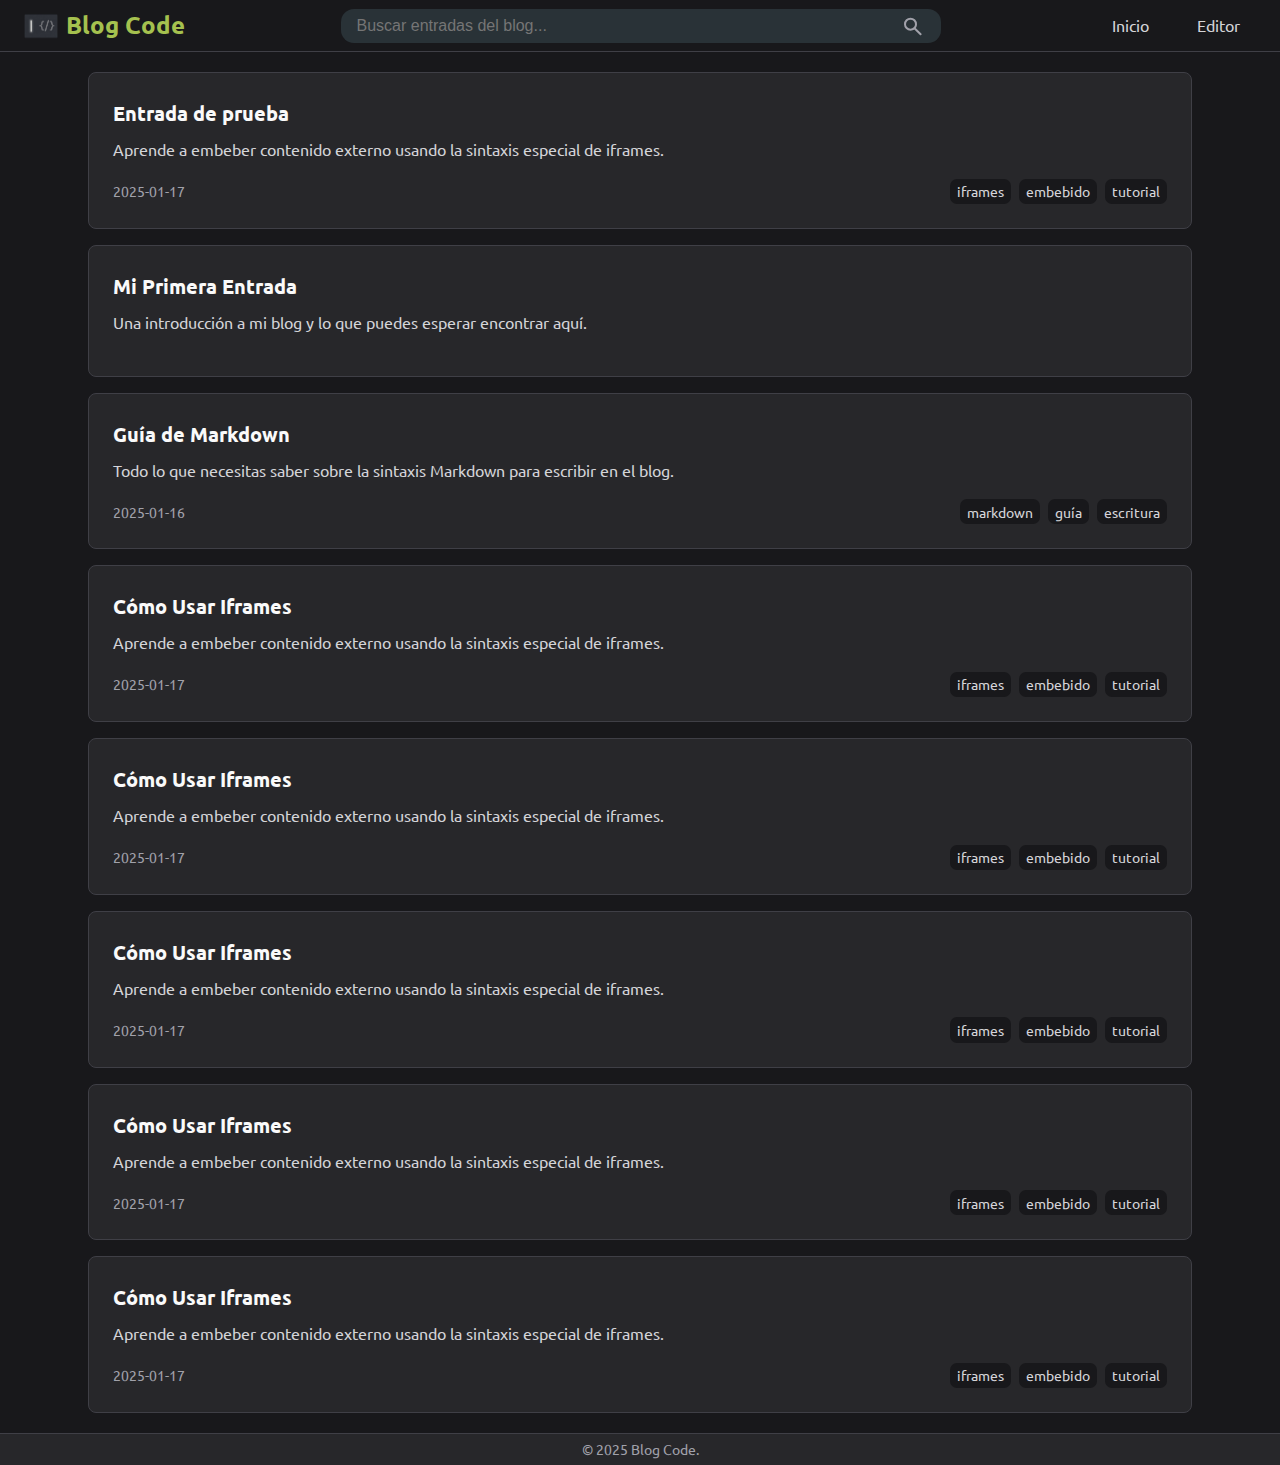
<file: index.html>
<!DOCTYPE html>
<html lang="es">
    <head>
        <meta charset="UTF-8" />
        <meta name="viewport" content="width=device-width, initial-scale=1.0" />
        <title>Blog Code</title>
        <link rel="icon" type="image/png" sizes="32x32" href="Icon.ico">
        <link rel="stylesheet" href="cdn/font/ubuntu-font.css" />
        <link rel="stylesheet" href="styles.css" />
        <link rel="stylesheet" href="cdn/prism/prism-dark-svc.css" />
        <script src="cdn/prism/prism-core.min.js"></script>
        <script src="cdn/prism/prism-autoloader.min.js"></script>
        <!-- <script src="script-all-pages.js"></script> -->
        <script type="importmap">
            {
                "imports": {
                    "preact": "./cdn/preact/preact.mjs",
                    "preact/hooks": "./cdn/preact/hooks.mjs",
                    "htm/preact": "./cdn/preact/htm-preact.mjs"
                }
            }
        </script>
        <style>
            /* Transitions between pages */
            /* ::view-transition-old(root) {
                animation: slide-out-to-right 0.5s forwards;
                z-index: 2;
            }

            ::view-transition-new(root) {
                animation: do-nothing-animation 0.5s forwards;
                z-index: 1;
            }

            @keyframes slide-out-to-right {
                from {
                    transform: translate(0);
                }
                to {
                    transform: translate(100%);
                }
            } */
        </style>
    </head>
    <body>
        <div id="app"></div>

        <script type="module">
            import { render } from "preact";
            import { useState, useEffect } from "preact/hooks";
            import { html } from "htm/preact";
            import { Header } from "./components/Header.js";

            function BlogList({ entries }) {
                return html`
                    <div class="blog-list">
                        ${entries.map(
                            (entry) => html`
                                <article
                                    key=${entry.path}
                                    class="blog-entry-card"
                                >
                                    <h3>
                                        <a
                                            href=${`./entrada.html?path=${encodeURIComponent(
                                                entry.path
                                            )}`}
                                        >
                                            ${entry.title}
                                        </a>
                                    </h3>
                                    <p class="entry-summary">
                                        ${entry.summary}
                                    </p>
                                    <div class="entry-meta">
                                        <span class="entry-date"
                                            >${entry.date}</span
                                        >
                                        ${entry.tags &&
                                        html`
                                            <div class="entry-tags">
                                                ${entry.tags.map(
                                                    (tag) => html`
                                                        <span
                                                            key=${tag}
                                                            class="tag"
                                                            >${tag}</span
                                                        >
                                                    `
                                                )}
                                            </div>
                                        `}
                                    </div>
                                </article>
                            `
                        )}
                    </div>
                `;
            }

            function App() {
                const [entries, setEntries] = useState([]);

                useEffect(() => {
                    fetch("./buscador.json")
                        .then((res) => res.json())
                        .then((data) => setEntries(data.entries || []))
                        .catch((err) =>
                            console.error("Error loading entries:", err)
                        );
                }, []);

                const handleNavigateToEntry = (entry) => {
                    window.location.href = `./entrada.html?path=${encodeURIComponent(
                        entry.path
                    )}`;
                };

                return html`
                    <div class="app">
                        <${Header} showSearch=${true} onNavigateToEntry=${handleNavigateToEntry} />

                        <main class="main-container">
                            <${BlogList} entries=${entries} />
                        </main>

                        <footer class="footer">
                            <p>© 2025 Blog Code.</p>
                        </footer>
                    </div>
                `;
            }

            render(html`<${App} />`, document.getElementById("app"));
        </script>
    </body>
</html>
</file>
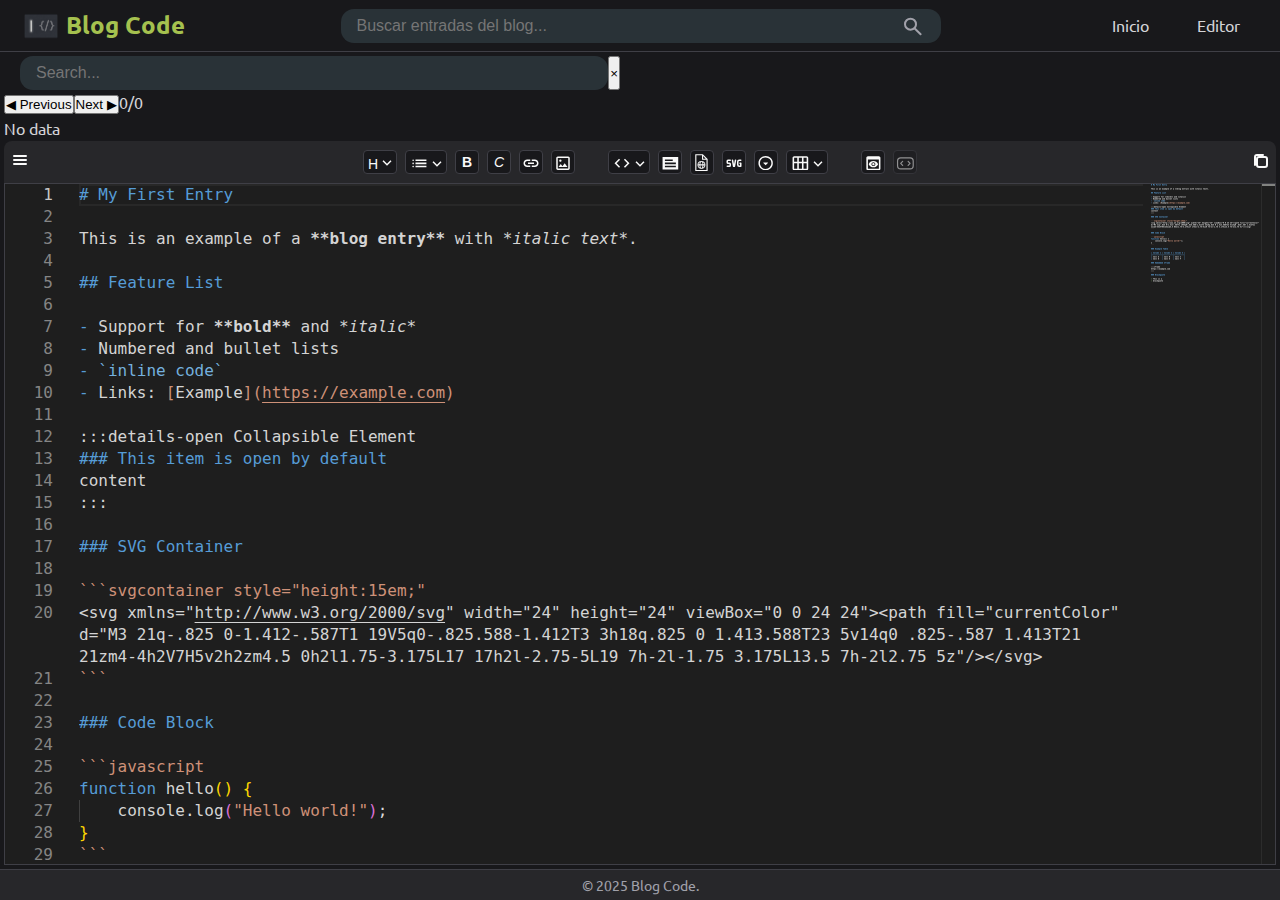
<file: editor.html>
<!DOCTYPE html>
<html lang="en">
    <head>
        <meta charset="UTF-8" />
        <meta name="viewport" content="width=device-width, initial-scale=1.0" />
        <title>Markdown Editor</title>
        <link rel="icon" type="image/png" sizes="32x32" href="public/Icon.ico">
        <link rel="stylesheet" href="cdn/font/ubuntu-font.css" />
        <link rel="stylesheet" href="styles.css" />
        <link rel="stylesheet" href="styles-editor.css" />
        <link rel="stylesheet" href="cdn/prism/prism-dark-svc.css" />
        <link rel="stylesheet" href="cdn/monaco/editor.main.min.css" />
        <script src="cdn/prism/prism-core.min.js"></script>
        <script src="cdn/prism/prism-autoloader.min.js"></script>
        <script src="cdn/marked/marked.umd.js"></script>
        <script src="cdn/SVGpanzoom/svg-pan-zoom.min.js"></script>
        <script src="cdn/monaco/vs/loader.js"></script>
        <!-- <script src="components/script-all-pages.js"></script> -->
        <script type="importmap">
            {
                "imports": {
                    "preact": "./cdn/preact/preact.mjs",
                    "preact/hooks": "./cdn/preact/hooks.mjs",
                    "htm/preact": "./cdn/preact/htm-preact.mjs"
                }
            }
        </script>
    </head>
    <body>
        <div id="app"></div>

        <script type="module">
            import { render } from "preact";
            import { useState, useEffect, useRef } from "preact/hooks";
            import { html } from "htm/preact";
            import { Header } from "./components/Header.js";
            import { Sidebar, initSidebar } from "./components/Sidebar.js";
            import {
                renderMarkdown,
                showCopySuccess,
                manageEscapeIframe,
                manageClickFloatButton,
            } from "./components/markdownProcessor.js";

            // Configure Monaco Editor
            require.config({
                paths: {
                    vs: "./cdn/monaco/vs",
                },
            });
            
            // Configure the languages we want to load
            window.MonacoEnvironment = {
                getLanguages: function() {
                    return ['markdown'];
                }
            };

            // Handler for Escape key
            document.addEventListener("keydown", function (e) {
                if (e.key === "Escape") {
                    manageEscapeIframe();
                }
            });

            document.addEventListener("click", function (e) {
                manageClickFloatButton(e);

                // For the main copy button
                if (e.target.closest(".copy-button")) {
                    const button = e.target.closest(".copy-button");
                    const originalHTML = button.innerHTML;

                    if (window.handleCopy) {
                        window
                            .handleCopy()
                            .then(() => {
                                showCopySuccess(button, originalHTML);
                            })
                            .catch((err) => {
                                console.error("Error copying:", err);
                            });
                    }
                }
            });

            // Contenido por defecto para un nuevo documento
            const DEFAULT_MARKDOWN_CONTENT = `# My First Entry

This is an example of a **blog entry** with *italic text*.

## Feature List

- Support for **bold** and *italic*
- Numbered and bullet lists
- \`inline code\`
- Links: [Example](https://example.com)

:::details-open Collapsible Element
### This item is open by default
content
:::

### SVG Container

\`\`\`svgcontainer style="height:15em;"
<svg xmlns="http://www.w3.org/2000/svg" width="24" height="24" viewBox="0 0 24 24"><path fill="currentColor" d="M3 21q-.825 0-1.412-.587T1 19V5q0-.825.588-1.412T3 3h18q.825 0 1.413.588T23 5v14q0 .825-.587 1.413T21 21zm4-4h2V7H5v2h2zm4.5 0h2l1.75-3.175L17 17h2l-2.75-5L19 7h-2l-1.75 3.175L13.5 7h-2l2.75 5z"/></svg>
\`\`\`

### Code Block

\`\`\`javascript
function hello() {
    console.log("Hello world!");
}
\`\`\`

### Example Table

| Column 1 | Column 2 | Column 3 |
|----------|----------|----------|
| Cell A   | Cell B   | Cell C   |
| Cell D   | Cell E   | Cell F   |

### Embedded Iframe

:::iframe
https://example.com
:::

### Blockquote

> This is a
> blockquote`;

            function MarkdownEditor() {
                const handleNavigateToEntry = (entry) => {
                    window.location.href = `./post.html?path=${encodeURIComponent(entry.path)}`;
                };
                
                const [isContentModified, setIsContentModified] = useState(false);
                // Intentar recuperar el contenido y configuración guardados de localStorage
                const savedContent = localStorage.getItem('editorContent');
                const savedShowPreview = localStorage.getItem('editorShowPreview');
                const savedPreviewPosition = localStorage.getItem('editorPreviewPosition');
                const [markdown, setMarkdown] = useState(savedContent || DEFAULT_MARKDOWN_CONTENT);

                const [preview, setPreview] = useState("");
                const [showPreview, setShowPreview] = useState(savedShowPreview === 'true' ? true : false);
                const [previewPosition, setPreviewPosition] = useState(savedPreviewPosition === 'bottom' ? 'bottom' : 'right'); // 'right' o 'bottom'
                const editorRef = useRef(null);
                const containerRef = useRef(null);

                useEffect(() => {
                    if (showPreview){
                        let [finalHtml, sidebarContent, finalJS] = renderMarkdown(markdown);
                        setPreview(finalHtml);
                        setTimeout(() => {
                            // Usar la función initSidebar que maneja de forma segura la inicialización/actualización
                            initSidebar(sidebarContent);
                            eval(finalJS);
                        }, 100);
                    }
                }, [showPreview, markdown]);

                useEffect(() => {
                    if (showPreview) {
                        setTimeout(() => {
                            if (window.Prism) {
                                window.Prism.highlightAll();
                            }
                        }, 100);
                    }
                }, [showPreview, preview]);

                // Efecto para controlar la alerta al cerrar o navegar fuera de la página
                useEffect(() => {
                    const handleBeforeUnload = (e) => {
                        if (isContentModified) {
                            // Intentar guardar una última vez en localStorage
                            try {
                                if (editorRef.current) {
                                    const content = editorRef.current.getValue();
                                    localStorage.setItem('editorContent', content);
                                    // Si se guarda correctamente, no mostramos alerta
                                    return;
                                }
                            } catch (error) {
                                // Si falla el guardado, mostramos la alerta
                                e.preventDefault();
                                e.returnValue = "No se pudieron guardar los cambios automáticamente. ¿Seguro que quieres salir?";
                                return e.returnValue;
                            }
                        }
                    };
                    
                    window.addEventListener('beforeunload', handleBeforeUnload);
                    
                    return () => {
                        window.removeEventListener('beforeunload', handleBeforeUnload);
                    };
                }, [isContentModified]);

                useEffect(() => {
                    if (!editorRef.current) {
                        // La configuración ya está hecha arriba

                        require(["vs/editor/editor.main"], () => {
                            editorRef.current = monaco.editor.create(
                                containerRef.current,
                                {
                                    value: markdown,
                                    language: "markdown",
                                    theme: "vs-dark",
                                    minimap: { enabled: true },
                                    fontSize: 16,
                                    lineNumbers: "on",
                                    roundedSelection: false,
                                    scrollBeyondLastLine: false,
                                    wordWrap: "on",
                                    acceptSuggestionOnEnter: "off",
                                    automaticLayout: true,
                                    smoothScrolling: true,
                                }
                            );

                            // Añadir el manejador para teclas
                            editorRef.current.addAction({
                                id: 'extend-list',
                                label: 'Extend List',
                                keybindings: [monaco.KeyCode.Enter],
                                precondition: null,
                                keybindingContext: null,
                                contextMenuGroupId: 'navigation',
                                contextMenuOrder: 1.5,
                                // Método que se ejecutará
                                run: function(ed) {
                                    const editor = editorRef.current;
                                    const selection = editor.getSelection();
                                    const position = {
                                        lineNumber: selection.startLineNumber,
                                        column: selection.startColumn
                                    };
                                    const model = editor.getModel();
                                    const lineContent = model.getLineContent(position.lineNumber);
                                    
                                    // Verificar si se presionó Shift+Enter
                                    const shiftKey = ed._standaloneKeybindingService._currentChord?.[0]?.shiftKey;
                                    
                                    // Expresión regular para detectar líneas numeradas (ej: "1. ", "12. ")
                                    const numberedListRegex = /^(\d+)\.(\s+)(.*)$/;
                                    // Expresión regular para detectar listas con viñetas (ej: "- ")
                                    const bulletListRegex = /^(-|\*)(\s+)(.*)$/;
                                    
                                    const numberedMatch = lineContent.match(numberedListRegex);
                                    const bulletMatch = lineContent.match(bulletListRegex);
                                    
                                    // Si se está presionando Shift, simplemente insertar un salto de línea sin continuar la lista
                                    if (shiftKey) {
                                        editor.trigger('keyboard', 'type', { text: '\n' });
                                        return true;
                                    }
                                    
                                    if (numberedMatch) {
                                        // Si la línea actual está vacía después del número (ej: "1. "), terminar la lista
                                        if (numberedMatch[3].trim() === '') {
                                            // Eliminar la línea actual y añadir una línea en blanco
                                            const range = {
                                                startLineNumber: position.lineNumber,
                                                startColumn: 1,
                                                endLineNumber: position.lineNumber,
                                                endColumn: lineContent.length + 1
                                            };
                                            editor.executeEdits('', [{
                                                range: range,
                                                text: ''
                                            }]);
                                            return true; // Prevenir el comportamiento por defecto
                                        }
                                        
                                        const currentNumber = parseInt(numberedMatch[1], 10);
                                        const nextNumber = currentNumber + 1;
                                        const spacing = numberedMatch[2]; // Conservar el mismo espaciado
                                        
                                        // Insertar una nueva línea con el siguiente número
                                        const text = '\n' + nextNumber + '.' + spacing;
                                        editor.executeEdits('', [{
                                            range: {
                                                startLineNumber: position.lineNumber,
                                                startColumn: model.getLineMaxColumn(position.lineNumber),
                                                endLineNumber: position.lineNumber,
                                                endColumn: model.getLineMaxColumn(position.lineNumber)
                                            },
                                            text: text
                                        }]);
                                        
                                        // Mover el cursor a la nueva línea después del número
                                        editor.setPosition({
                                            lineNumber: position.lineNumber + 1,
                                            column: (nextNumber + '.').length + spacing.length + 1
                                        });
                                        
                                        return true; // Completado
                                    }
                                    
                                    if (bulletMatch) {
                                        // Si la línea actual está vacía después de la viñeta (ej: "- "), terminar la lista
                                        if (bulletMatch[3].trim() === '') {
                                            // Eliminar la línea actual y añadir una línea en blanco
                                            const range = {
                                                startLineNumber: position.lineNumber,
                                                startColumn: 1,
                                                endLineNumber: position.lineNumber,
                                                endColumn: lineContent.length + 1
                                            };
                                            editor.executeEdits('', [{
                                                range: range,
                                                text: ''
                                            }]);
                                            return true; // Prevenir el comportamiento por defecto
                                        }
                                        
                                        const bulletChar = bulletMatch[1]; // "-" o "*"
                                        const spacing = bulletMatch[2];    // Conservar el mismo espaciado
                                        
                                        // Insertar una nueva línea con la misma viñeta
                                        const text = '\n' + bulletChar + spacing;
                                        editor.executeEdits('', [{
                                            range: {
                                                startLineNumber: position.lineNumber,
                                                startColumn: model.getLineMaxColumn(position.lineNumber),
                                                endLineNumber: position.lineNumber,
                                                endColumn: model.getLineMaxColumn(position.lineNumber)
                                            },
                                            text: text
                                        }]);
                                        
                                        // Mover el cursor a la nueva línea después de la viñeta
                                        editor.setPosition({
                                            lineNumber: position.lineNumber + 1,
                                            column: (bulletChar).length + spacing.length + 1
                                        });
                                        
                                        return true; // Completado
                                    }
                                    
                                    // Si no es ningún tipo de lista, usar el comportamiento predeterminado de Enter
                                    editor.trigger('keyboard', 'type', { text: '\n' });
                                    return true;
                                }
                            });
                            
                            editorRef.current.onDidChangeModelContent(() => {
                                const content = editorRef.current.getValue();
                                setMarkdown(content);
                                setIsContentModified(true);
                                
                                // Guardar en localStorage
                                try {
                                    localStorage.setItem('editorContent', content);
                                } catch (e) {
                                    console.warn('No se pudo guardar en localStorage:', e);
                                    // Si falla el guardado, mantenemos isContentModified en true
                                    // para que se muestre la alerta al salir
                                }
                            });
                        });
                    }
                }, []);

                const insertText = (
                    beforeText,
                    afterText = "",
                    insertAtStart = false
                ) => {
                    if (!editorRef.current) return;

                    const editor = editorRef.current;
                    const selection = editor.getSelection();
                    const selectedText = editor
                        .getModel()
                        .getValueInRange(selection);

                    // If no text is selected and insertAtStart is true
                    if (selection.isEmpty() && insertAtStart) {
                        const lineNumber = selection.startLineNumber;
                        const lineContent = editor
                            .getModel()
                            .getLineContent(lineNumber);

                        // Detect if there's already a header at the beginning
                        const headerRegex = /^(#{1,6}\s|#t\s)/;
                        const match = lineContent.match(headerRegex);

                        const lineStart = {
                            startLineNumber: lineNumber,
                            startColumn: 1,
                            endLineNumber: lineNumber,
                            endColumn: lineContent.length + 1,
                        };

                        let newText;
                        if (match) {
                            // If there's already a header, replace it
                            newText =
                                beforeText +
                                lineContent.substring(match[0].length) +
                                afterText;
                        } else {
                            // If there's no header, add a new one
                            newText = beforeText + lineContent + afterText;
                        }

                        // Edit at the beginning of the line
                        editor.executeEdits("", [
                            {
                                range: lineStart,
                                text: newText,
                            },
                        ]);
                    } else {
                        // Normal behavior when text is selected
                        const newText = beforeText + selectedText + afterText;

                        // Realiza la edición
                        editor.executeEdits("", [
                            {
                                range: selection,
                                text: newText,
                            },
                        ]);
                    }
                    // Calculate where the cursor will be: right after beforeText + selectedText
                    let lines = (beforeText + selectedText).split("\n");
                    let newLineNumber =
                        selection.startLineNumber + (lines.length - 1);
                    let newColumn;

                    if (lines.length === 1) {
                        // Everything on the same line
                        newColumn = selection.startColumn + lines[0].length;
                    } else {
                        // Last line of the block
                        newColumn = lines[lines.length - 1].length + 1;
                    }

                    // Posiciona el cursor
                    editor.setSelection({
                        startLineNumber: newLineNumber,
                        startColumn: newColumn,
                        endLineNumber: newLineNumber,
                        endColumn: newColumn,
                    });

                    // Center the cursor line on the screen with smooth animation
                                        // Center the cursor line on the screen
                    editor.revealLineInCenter(newLineNumber, monaco.editor.ScrollType.Smooth);
                    
                    editor.focus();
                };

                const handleSave = () => {
                    const blob = new Blob([markdown], {
                        type: "text/markdown",
                    });
                    const url = URL.createObjectURL(blob);
                    const a = document.createElement("a");
                    a.href = url;
                    a.download = "post.md";
                    document.body.appendChild(a);
                    a.click();
                    document.body.removeChild(a);
                    URL.revokeObjectURL(url);
                    
                    // Actualizar localStorage y marcar como guardado
                    try {
                        localStorage.setItem('editorContent', markdown);
                        setIsContentModified(false); // Marcamos el contenido como guardado
                    } catch (e) {
                        console.warn('No se pudo guardar en localStorage:', e);
                        // Aún así marcamos como guardado porque se guardó como archivo
                        setIsContentModified(false);
                    }
                };

                const handleCopy = async () => {
                    try {
                        await navigator.clipboard.writeText(markdown);
                        return Promise.resolve();
                    } catch (err) {
                        console.error("Error copying to clipboard:", err);
                        return Promise.reject(err);
                    }
                };

                // Make the handleCopy function globally accessible
                window.handleCopy = handleCopy;

                const handleExport = () => {
                    const blob = new Blob([preview], { type: "text/html" });
                    const url = URL.createObjectURL(blob);
                    const a = document.createElement("a");
                    a.href = url;
                    a.download = "post.html";
                    document.body.appendChild(a);
                    a.click();
                    document.body.removeChild(a);
                    URL.revokeObjectURL(url);
                };

                const insertIframe = () => {
                    const url = prompt("Enter the iframe URL:");
                    if (url) {
                        insertText(`\n:::iframe height="27em"\n${url}\n:::\n`);
                    }
                };

                // Function to generate markdown tables
                const generateTable = (rows, columns) => {
                    if (!isNaN(rows) && !isNaN(columns) && rows > 0 && columns > 0) {
                        // Build header
                        let table = "\n|";
                        for (let i = 1; i <= columns; i++) {
                            table += ` Column ${i} |`;
                        }

                        // Build separator
                        table += "\n|";
                        for (let i = 1; i <= columns; i++) {
                            table += "----------|";
                        }

                        // Build rows
                        for (let i = 1; i <= rows; i++) {
                            table += "\n|";
                            for (let j = 1; j <= columns; j++) {
                                table += ` Cell ${String.fromCharCode(64 + j)}${i} |`;
                            }
                        }

                        insertText(table + "\n", "\n");
                        return true;
                    }
                    return false;
                };

                return html`
                    <div class="app">
                        <${Header} 
                            showSearch=${true} 
                            onNavigateToEntry=${(entry) => {
                                window.location.href = `./post.html?path=${encodeURIComponent(entry.path)}`;
                            }} 
                        />

                        <main class="main-container">
                            <${Sidebar} />
                            <div class="editor-container">
                                <div
                                    style="display: flex; gap: var(--spacing-sm); padding: var(--spacing-sm); background-color: var(--bg-secondary); border-bottom: none; border-radius: var(--border-radius) var(--border-radius) 0 0; align-items: center;justify-content: space-between;"
                                >
                                    <div class="editor-menu">
                                        <button
                                            class="menu-trigger"
                                            onClick=${(e) => {
                                                const menu =
                                                    e.currentTarget
                                                        .nextElementSibling;
                                                const isVisible =
                                                    menu.style.display ===
                                                    "block";
                                                menu.style.display = isVisible
                                                    ? "none"
                                                    : "block";

                                                if (!isVisible) {
                                                    const closeMenu = (
                                                        event
                                                    ) => {
                                                        if (
                                                            !menu.contains(
                                                                event.target
                                                            ) &&
                                                            !e.target.contains(
                                                                event.target
                                                            )
                                                        ) {
                                                            menu.style.display =
                                                                "none";
                                                            document.removeEventListener(
                                                                "click",
                                                                closeMenu
                                                            );
                                                        }
                                                    };
                                                    // Usar setTimeout para evitar que el evento click actual cierre inmediatamente el menú
                                                    setTimeout(
                                                        () =>
                                                            document.addEventListener(
                                                                "click",
                                                                closeMenu
                                                            ),
                                                        0
                                                    );
                                                }
                                            }}
                                        >
                                            <svg
                                                width="16"
                                                height="16"
                                                viewBox="0 0 16 16"
                                                fill="none"
                                                xmlns="http://www.w3.org/2000/svg"
                                            >
                                                <path
                                                    d="M2 4h12M2 8h12M2 12h12"
                                                    stroke="currentColor"
                                                    stroke-width="2"
                                                    stroke-linecap="round"
                                                />
                                            </svg>
                                        </button>
                                        <div
                                            class="menu-content"
                                            style="display: none;"
                                        >
                                            <button onClick=${handleSave}>
                                                <svg
                                                    width="16"
                                                    height="16"
                                                    viewBox="0 0 16 16"
                                                    fill="none"
                                                    xmlns="http://www.w3.org/2000/svg"
                                                >
                                                    <path
                                                        d="M13 13H3a2 2 0 01-2-2V3a2 2 0 012-2h8l4 4v6a2 2 0 01-2 2z"
                                                        stroke="currentColor"
                                                        stroke-width="2"
                                                        stroke-linecap="round"
                                                        stroke-linejoin="round"
                                                    />
                                                </svg>
                                                Guardar (.md)
                                            </button>
                                            <button onClick=${handleExport}>
                                                <svg
                                                    width="16"
                                                    height="16"
                                                    viewBox="0 0 16 16"
                                                    fill="none"
                                                    xmlns="http://www.w3.org/2000/svg"
                                                >
                                                    <path
                                                        d="M14 10v2a2 2 0 01-2 2H4a2 2 0 01-2-2v-2M8 2v8M5 5l3-3 3 3"
                                                        stroke="currentColor"
                                                        stroke-width="2"
                                                        stroke-linecap="round"
                                                        stroke-linejoin="round"
                                                    />
                                                </svg>
                                                Exportar HTML
                                            </button>
                                            <button onClick=${() => {
                                                if (confirm("¿Crear nuevo documento? Se perderán los cambios no guardados.")) {
                                                    // Solo limpiamos el contenido, mantenemos las preferencias de vista
                                                    localStorage.removeItem('editorContent');
                                                    
                                                    // Usamos la constante con el contenido por defecto
                                                    const newContent = DEFAULT_MARKDOWN_CONTENT;
                                                    
                                                    // Primero actualizamos el editor directamente
                                                    if (editorRef.current) {
                                                        editorRef.current.setValue(newContent);
                                                    }
                                                    
                                                    // Luego actualizamos el estado
                                                    setMarkdown(newContent);
                                                    setIsContentModified(false);
                                                }
                                            }}>
                                                <svg
                                                    width="16"
                                                    height="16"
                                                    viewBox="0 0 16 16"
                                                    fill="none"
                                                    xmlns="http://www.w3.org/2000/svg"
                                                >
                                                    <path
                                                        d="M9 1H3a2 2 0 00-2 2v10a2 2 0 002 2h10a2 2 0 002-2V7"
                                                        stroke="currentColor"
                                                        stroke-width="2"
                                                        stroke-linecap="round"
                                                        stroke-linejoin="round"
                                                    />
                                                    <path
                                                        d="M14 1v4h-4M14 1L7 8"
                                                        stroke="currentColor"
                                                        stroke-width="2"
                                                        stroke-linecap="round"
                                                        stroke-linejoin="round"
                                                    />
                                                </svg>
                                                Nuevo documento
                                            </button>
                                        </div>
                                    </div>
                                    <div class="editor-toolbar">
                                        <button
                                            class="editor-menu"
                                            style="padding-left: 4px;"
                                            onClick=${(e) => {
                                                // Solo actuar si el click fue directamente en el botón principal (no en los hijos)
                                                if (
                                                    e.target === e.currentTarget
                                                ) {
                                                    const menu =
                                                        e.currentTarget.querySelector(
                                                            ".menu-content"
                                                        );
                                                    const isVisible =
                                                        menu.style.display ===
                                                        "block";
                                                    menu.style.display =
                                                        isVisible
                                                            ? "none"
                                                            : "block";

                                                    if (!isVisible) {
                                                        const closeMenu = (
                                                            event
                                                        ) => {
                                                            if (
                                                                !menu.contains(
                                                                    event.target
                                                                ) &&
                                                                !e.target.contains(
                                                                    event.target
                                                                )
                                                            ) {
                                                                menu.style.display =
                                                                    "none";
                                                                document.removeEventListener(
                                                                    "click",
                                                                    closeMenu
                                                                );
                                                            }
                                                        };
                                                        setTimeout(
                                                            () =>
                                                                document.addEventListener(
                                                                    "click",
                                                                    closeMenu
                                                                ),
                                                            0
                                                        );
                                                    }
                                                }
                                            }}
                                            title="Header"
                                        >
                                            H
                                            <div
                                                class="menu-content"
                                                style="display: none;"
                                            >
                                                <button
                                                    onClick=${(e) => {
                                                        insertText(
                                                            "# ",
                                                            "",
                                                            true
                                                        );
                                                        e.currentTarget.parentElement.style.display =
                                                            "none";
                                                    }}
                                                >
                                                    H1 - Main Title
                                                </button>
                                                <button
                                                    onClick=${(e) => {
                                                        insertText(
                                                            "## ",
                                                            "",
                                                            true
                                                        );
                                                        e.currentTarget.parentElement.style.display =
                                                            "none";
                                                    }}
                                                >
                                                    H2 - Subtitle
                                                </button>
                                                <button
                                                    onClick=${(e) => {
                                                        insertText(
                                                            "### ",
                                                            "",
                                                            true
                                                        );
                                                        e.currentTarget.parentElement.style.display =
                                                            "none";
                                                    }}
                                                >
                                                    H3 - Heading 3
                                                </button>
                                                <button
                                                    onClick=${(e) => {
                                                        insertText(
                                                            "#### ",
                                                            "",
                                                            true
                                                        );
                                                        e.currentTarget.parentElement.style.display =
                                                            "none";
                                                    }}
                                                >
                                                    H4 - Heading 4
                                                </button>
                                                <button
                                                    onClick=${(e) => {
                                                        insertText(
                                                            "##### ",
                                                            "",
                                                            true
                                                        );
                                                        e.currentTarget.parentElement.style.display =
                                                            "none";
                                                    }}
                                                >
                                                    H5 - Heading 5
                                                </button>
                                                <button
                                                    onClick=${(e) => {
                                                        insertText(
                                                            "###### ",
                                                            "",
                                                            true
                                                        );
                                                        e.currentTarget.parentElement.style.display =
                                                            "none";
                                                    }}
                                                >
                                                    H6 - Heading 6
                                                </button>
                                                <button
                                                    onClick=${(e) => {
                                                        insertText(
                                                            "#t ",
                                                            "",
                                                            true
                                                        );
                                                        e.currentTarget.parentElement.style.display =
                                                            "none";
                                                    }}
                                                >
                                                    Text - Normal Text
                                                </button>
                                            </div>
                                            <svg xmlns="http://www.w3.org/2000/svg" width="18" height="16" viewBox="0 0 24 18" style="pointer-events: none;"><path fill="currentColor" d="m12 15.4l-6-6L7.4 8l4.6 4.6L16.6 8L18 9.4z"></path></svg>
                                        </button>
                                        <button
                                            class="editor-menu"
                                            style="padding-left: 4px;"
                                            onClick=${(e) => {
                                                if (
                                                    e.target === e.currentTarget
                                                ) {
                                                    const menu =
                                                        e.currentTarget.querySelector(
                                                            ".menu-content"
                                                        );
                                                    const isVisible =
                                                        menu.style.display ===
                                                        "block";
                                                    menu.style.display =
                                                        isVisible
                                                            ? "none"
                                                            : "block";

                                                    if (!isVisible) {
                                                        const closeMenu = (
                                                            event
                                                        ) => {
                                                            if (
                                                                !menu.contains(
                                                                    event.target
                                                                ) &&
                                                                !e.target.contains(
                                                                    event.target
                                                                )
                                                            ) {
                                                                menu.style.display =
                                                                    "none";
                                                                document.removeEventListener(
                                                                    "click",
                                                                    closeMenu
                                                                );
                                                            }
                                                        };
                                                        setTimeout(
                                                            () =>
                                                                document.addEventListener(
                                                                    "click",
                                                                    closeMenu
                                                                ),
                                                            0
                                                        );
                                                    }
                                                }
                                            }}
                                            title="List"
                                        >
                                            <svg xmlns="http://www.w3.org/2000/svg" width="18" height="18" viewBox="0 0 23 18" style="pointer-events: none;"><path fill="currentColor" d="M7 9V7h14v2zm0 4v-2h14v2zm0 4v-2h14v2zM4 9q-.425 0-.712-.288T3 8t.288-.712T4 7t.713.288T5 8t-.288.713T4 9m0 4q-.425 0-.712-.288T3 12t.288-.712T4 11t.713.288T5 12t-.288.713T4 13m0 4q-.425 0-.712-.288T3 16t.288-.712T4 15t.713.288T5 16t-.288.713T4 17"></path></svg>
                                            <div
                                                class="menu-content"
                                                style="display: none;"
                                            >
                                                <button 
                                                    style="display: flex; align-items: center; width: 100%; text-align: left; padding: 8px 12px; border: none; background: none; cursor: pointer; color: var(--text-color); font-size: 14px;"
                                                    onClick=${(e) => {
                                                        // Primero verificar si estamos en una línea de lista
                                                        if (!editorRef.current) return;
                                                        
                                                        const editor = editorRef.current;
                                                        const selection = editor.getSelection();
                                                        const model = editor.getModel();
                                                        
                                                        // Verificar si hay selección de múltiples líneas
                                                        const isMultiLine = selection.startLineNumber !== selection.endLineNumber;
                                                        
                                                        if (isMultiLine) {
                                                            // Aplicar a todas las líneas seleccionadas
                                                            const edits = [];
                                                            
                                                            for (let i = selection.startLineNumber; i <= selection.endLineNumber; i++) {
                                                                const lineContent = model.getLineContent(i);
                                                                
                                                                // Detectar si ya es una lista numerada o con viñetas
                                                                const numberedListRegex = /^(\d+)\.(\s+)(.*)$/;
                                                                const bulletListRegex = /^(-|\*|\+)(\s+)(.*)$/;
                                                                
                                                                const numberedMatch = lineContent.match(numberedListRegex);
                                                                const bulletMatch = lineContent.match(bulletListRegex);
                                                                
                                                                if (numberedMatch) {
                                                                    // Convertir de lista numerada a lista con viñetas
                                                                    edits.push({
                                                                        range: {
                                                                            startLineNumber: i,
                                                                            startColumn: 1,
                                                                            endLineNumber: i,
                                                                            endColumn: numberedMatch[0].length + 1
                                                                        },
                                                                        text: '- ' + numberedMatch[3]
                                                                    });
                                                                } else if (bulletMatch) {
                                                                    // Ya es una lista con viñetas, asegurarse de que sea "-"
                                                                    if (bulletMatch[1] !== '-') {
                                                                        edits.push({
                                                                            range: {
                                                                                startLineNumber: i,
                                                                                startColumn: 1,
                                                                                endLineNumber: i,
                                                                                endColumn: bulletMatch[0].length + 1
                                                                            },
                                                                            text: '- ' + bulletMatch[3]
                                                                        });
                                                                    }
                                                                } else if (lineContent.trim() !== '') {
                                                                    // No es ningún tipo de lista y la línea no está vacía
                                                                    edits.push({
                                                                        range: {
                                                                            startLineNumber: i,
                                                                            startColumn: 1,
                                                                            endLineNumber: i,
                                                                            endColumn: 1
                                                                        },
                                                                        text: '- '
                                                                    });
                                                                }
                                                            }
                                                            
                                                            if (edits.length > 0) {
                                                                editor.executeEdits('', edits);
                                                            }
                                                        } else {
                                                            // Aplicar solo a la línea actual (comportamiento original)
                                                            const lineNumber = selection.startLineNumber;
                                                            const lineContent = model.getLineContent(lineNumber);
                                                            
                                                            // Detectar si ya es una lista numerada
                                                            const numberedListRegex = /^(\d+)\.(\s+)(.*)$/;
                                                            const bulletListRegex = /^(-|\*|\+)(\s+)(.*)$/;
                                                            
                                                            const numberedMatch = lineContent.match(numberedListRegex);
                                                            const bulletMatch = lineContent.match(bulletListRegex);
                                                            
                                                            if (numberedMatch) {
                                                                // Convertir de lista numerada a lista con viñetas
                                                                const range = {
                                                                    startLineNumber: lineNumber,
                                                                    startColumn: 1,
                                                                    endLineNumber: lineNumber,
                                                                    endColumn: numberedMatch[0].length + 1
                                                                };
                                                                
                                                                // Reemplazar "1. " con "- "
                                                                editor.executeEdits('', [{
                                                                    range: range,
                                                                    text: '- ' + numberedMatch[3]
                                                                }]);
                                                            } else if (bulletMatch) {
                                                                // Ya es una lista con viñetas, no hacer nada
                                                                // O cambiar el tipo de viñeta si se quiere
                                                                if (bulletMatch[1] !== '-') {
                                                                    const range = {
                                                                        startLineNumber: lineNumber,
                                                                        startColumn: 1,
                                                                        endLineNumber: lineNumber,
                                                                        endColumn: bulletMatch[0].length + 1
                                                                    };
                                                                    
                                                                    editor.executeEdits('', [{
                                                                        range: range,
                                                                        text: '- ' + bulletMatch[3]
                                                                    }]);
                                                                }
                                                            } else {
                                                                // No es ningún tipo de lista, añadir al principio
                                                                insertText("- ", "", true);
                                                            }
                                                        }
                                                        
                                                        e.currentTarget.parentElement.style.display = "none";
                                                    }}
                                                >
                                                    <svg xmlns="http://www.w3.org/2000/svg" width="16" height="16" viewBox="0 0 23 18" style="margin-right: 8px;"><path fill="currentColor" d="M7 9V7h14v2zm0 4v-2h14v2zm0 4v-2h14v2zM4 9q-.425 0-.712-.288T3 8t.288-.712T4 7t.713.288T5 8t-.288.713T4 9m0 4q-.425 0-.712-.288T3 12t.288-.712T4 11t.713.288T5 12t-.288.713T4 13m0 4q-.425 0-.712-.288T3 16t.288-.712T4 15t.713.288T5 16t-.288.713T4 17"></path></svg>
                                                    Bulleted list
                                                </button>
                                                <button 
                                                    style="display: flex; align-items: center; width: 100%; text-align: left; padding: 8px 12px; border: none; background: none; cursor: pointer; color: var(--text-color); font-size: 14px;"
                                                    onClick=${(e) => {
                                                        // Primero verificar si estamos en una línea de lista
                                                        if (!editorRef.current) return;
                                                        
                                                        const editor = editorRef.current;
                                                        const selection = editor.getSelection();
                                                        const model = editor.getModel();
                                                        
                                                        // Verificar si hay selección de múltiples líneas
                                                        const isMultiLine = selection.startLineNumber !== selection.endLineNumber;
                                                        
                                                        if (isMultiLine) {
                                                            // Aplicar a todas las líneas seleccionadas
                                                            const edits = [];
                                                            let currentNumber = 1;
                                                            
                                                            for (let i = selection.startLineNumber; i <= selection.endLineNumber; i++) {
                                                                const lineContent = model.getLineContent(i);
                                                                
                                                                // Detectar si ya es una lista numerada o con viñetas
                                                                const numberedListRegex = /^(\d+)\.(\s+)(.*)$/;
                                                                const bulletListRegex = /^(-|\*|\+)(\s+)(.*)$/;
                                                                
                                                                const numberedMatch = lineContent.match(numberedListRegex);
                                                                const bulletMatch = lineContent.match(bulletListRegex);
                                                                
                                                                if (bulletMatch) {
                                                                    // Convertir de lista con viñetas a lista numerada
                                                                    edits.push({
                                                                        range: {
                                                                            startLineNumber: i,
                                                                            startColumn: 1,
                                                                            endLineNumber: i,
                                                                            endColumn: bulletMatch[0].length + 1
                                                                        },
                                                                        text: `${currentNumber}. ` + bulletMatch[3]
                                                                    });
                                                                    currentNumber++;
                                                                } else if (numberedMatch) {
                                                                    // Ya es una lista numerada, actualizar al número correcto
                                                                    edits.push({
                                                                        range: {
                                                                            startLineNumber: i,
                                                                            startColumn: 1,
                                                                            endLineNumber: i,
                                                                            endColumn: numberedMatch[0].length + 1
                                                                        },
                                                                        text: `${currentNumber}. ` + numberedMatch[3]
                                                                    });
                                                                    currentNumber++;
                                                                } else if (lineContent.trim() !== '') {
                                                                    // No es ningún tipo de lista y la línea no está vacía
                                                                    edits.push({
                                                                        range: {
                                                                            startLineNumber: i,
                                                                            startColumn: 1,
                                                                            endLineNumber: i,
                                                                            endColumn: 1
                                                                        },
                                                                        text: `${currentNumber}. `
                                                                    });
                                                                    currentNumber++;
                                                                }
                                                            }
                                                            
                                                            if (edits.length > 0) {
                                                                editor.executeEdits('', edits);
                                                            }
                                                        } else {
                                                            // Aplicar solo a la línea actual (comportamiento original)
                                                            const lineNumber = selection.startLineNumber;
                                                            const lineContent = model.getLineContent(lineNumber);
                                                            
                                                            // Detectar si ya es una lista numerada
                                                            const numberedListRegex = /^(\d+)\.(\s+)(.*)$/;
                                                            const bulletListRegex = /^(-|\*|\+)(\s+)(.*)$/;
                                                            
                                                            const numberedMatch = lineContent.match(numberedListRegex);
                                                            const bulletMatch = lineContent.match(bulletListRegex);
                                                            
                                                            if (bulletMatch) {
                                                                // Convertir de lista con viñetas a lista numerada
                                                                const range = {
                                                                    startLineNumber: lineNumber,
                                                                    startColumn: 1,
                                                                    endLineNumber: lineNumber,
                                                                    endColumn: bulletMatch[0].length + 1
                                                                };
                                                                
                                                                // Reemplazar "- " con "1. "
                                                                editor.executeEdits('', [{
                                                                    range: range,
                                                                    text: '1. ' + bulletMatch[3]
                                                                }]);
                                                            } else if (numberedMatch) {
                                                                // Ya es una lista numerada, verificar si queremos cambiar el número
                                                                if (numberedMatch[1] !== '1') {
                                                                    const range = {
                                                                        startLineNumber: lineNumber,
                                                                        startColumn: 1,
                                                                        endLineNumber: lineNumber,
                                                                        endColumn: numberedMatch[0].length + 1
                                                                    };
                                                                    
                                                                    editor.executeEdits('', [{
                                                                        range: range,
                                                                        text: '1. ' + numberedMatch[3]
                                                                    }]);
                                                                }
                                                            } else {
                                                                // No es ningún tipo de lista, añadir al principio
                                                                insertText("1. ", "", true);
                                                            }
                                                        }
                                                        
                                                        e.currentTarget.parentElement.style.display = "none";
                                                    }}
                                                >
                                                    <svg xmlns="http://www.w3.org/2000/svg" width="16" height="16" viewBox="0 0 23 18" style="margin-right: 8px;"><path fill="currentColor" d="M3 22v-1.5h2.5v-.75H4v-1.5h1.5v-.75H3V16h3q.425 0 .713.288T7 17v1q0 .425-.288.713T6 19q.425 0 .713.288T7 20v1q0 .425-.288.713T6 22zm0-7v-2.75q0-.425.288-.712T4 11.25h1.5v-.75H3V9h3q.425 0 .713.288T7 10v1.75q0 .425-.288.713T6 12.75H4.5v.75H7V15zm1.5-7V3.5H3V2h3v6zM9 19v-2h12v2zm0-6v-2h12v2zm0-6V5h12v2z"/></svg>
                                                    Numbered list
                                                </button>
                                            </div>
                                            <svg xmlns="http://www.w3.org/2000/svg" width="18" height="16" viewBox="0 0 24 18" style="pointer-events: none;"><path fill="currentColor" d="m12 15.4l-6-6L7.4 8l4.6 4.6L16.6 8L18 9.4z"></path></svg>
                                        </button>
                                        <button
                                            onClick=${() =>
                                                insertText("**", "**")}
                                            title="Bold type"
                                        >
                                            <strong>B</strong>
                                        </button>
                                        <button
                                            onClick=${() =>
                                                insertText("*", "*")}
                                            title="Italics"
                                        >
                                            <em>C</em>
                                        </button>
                                        <button
                                            onClick=${() =>
                                                insertText("[", " new](url)")}
                                            title="Link"
                                        >
                                            <svg xmlns="http://www.w3.org/2000/svg" width="18" height="18" viewBox="0 0 24 18"><path fill="currentColor" d="M11 17H7q-2.075 0-3.537-1.463T2 12t1.463-3.537T7 7h4v2H7q-1.25 0-2.125.875T4 12t.875 2.125T7 15h4zm-3-4v-2h8v2zm5 4v-2h4q1.25 0 2.125-.875T20 12t-.875-2.125T17 9h-4V7h4q2.075 0 3.538 1.463T22 12t-1.463 3.538T17 17z"/></svg>
                                        </button>
                                        <button
                                            onClick=${() =>
                                                insertText("![alt](", ")")}
                                            title="Image"
                                        >
                                            <svg xmlns="http://www.w3.org/2000/svg" width="18" height="18" viewBox="0 0 24 18"><path fill="currentColor" d="M5 21q-.825 0-1.412-.587T3 19V5q0-.825.588-1.412T5 3h14q.825 0 1.413.588T21 5v14q0 .825-.587 1.413T19 21zm0-2h14V5H5zm1-2h12l-3.75-5l-3 4L9 13zm-1 2V5zm3.5-9q.625 0 1.063-.437T10 8.5t-.437-1.062T8.5 7t-1.062.438T7 8.5t.438 1.063T8.5 10"/></svg>
                                        </button>
                                        <div class="toolbar-separator"></div>
                                        
                                        <button
                                            class="editor-menu"
                                            style="padding-left: 4px;"
                                            onClick=${(e) => {
                                                if (
                                                    e.target === e.currentTarget
                                                ) {
                                                    const menu =
                                                        e.currentTarget.querySelector(
                                                            ".menu-content"
                                                        );
                                                    const isVisible =
                                                        menu.style.display ===
                                                        "block";
                                                    menu.style.display =
                                                        isVisible
                                                            ? "none"
                                                            : "block";

                                                    if (!isVisible) {
                                                        const closeMenu = (
                                                            event
                                                        ) => {
                                                            if (
                                                                !menu.contains(
                                                                    event.target
                                                                ) &&
                                                                !e.target.contains(
                                                                    event.target
                                                                )
                                                            ) {
                                                                menu.style.display =
                                                                    "none";
                                                                document.removeEventListener(
                                                                    "click",
                                                                    closeMenu
                                                                );
                                                            }
                                                        };
                                                        setTimeout(
                                                            () =>
                                                                document.addEventListener(
                                                                    "click",
                                                                    closeMenu
                                                                ),
                                                            0
                                                        );
                                                    }
                                                }
                                            }}
                                            title="Code"
                                        >
                                            <svg xmlns="http://www.w3.org/2000/svg" width="18" height="18" viewBox="0 0 24 18" style="pointer-events: none;"><path fill="currentColor" d="m8 18l-6-6l6-6l1.425 1.425l-4.6 4.6L9.4 16.6zm8 0l-1.425-1.425l4.6-4.6L14.6 7.4L16 6l6 6z"/></svg>
                                            <div
                                                class="menu-content"
                                                style="display: none;"
                                            >
                                                <button
                                                    onClick=${(e) => {
                                                        insertText("language`", "`");
                                                        e.currentTarget.parentElement.style.display =
                                                            "none";
                                                    }}
                                                >
                                                    one-line code
                                                </button>
                                                <button
                                                    onClick=${(e) => {
                                                        insertText(
                                                            "\n```\n",
                                                            "\n```\n"
                                                        );
                                                        e.currentTarget.parentElement.style.display =
                                                            "none";
                                                    }}
                                                >
                                                    Code block
                                                </button>
                                                ${
                                                    // Lista de lenguajes de programación para los bloques de código
                                                    (() => {
                                                        const codeLanguages = "css+javascript+c+csharp+json+markdown+plsql+powershell+python+sql+typescript".split('+');
                                                        return codeLanguages.map(lang => {
                                                            // Formatear el nombre del lenguaje para mostrar (primera letra en mayúscula)
                                                            const displayName = lang.charAt(0).toUpperCase() + lang.slice(1);
                                                            return html`
                                                                <button
                                                                    onClick=${(e) => {
                                                                        insertText(
                                                                            `\n\`\`\`${lang}\n`,
                                                                            "\n```\n"
                                                                        );
                                                                        e.currentTarget.parentElement.style.display = "none";
                                                                    }}
                                                                >
                                                                    ${displayName} Block
                                                                </button>
                                                            `;
                                                        });
                                                    })()
                                                }
                                            </div>
                                            <svg xmlns="http://www.w3.org/2000/svg" width="18" height="16" viewBox="0 0 24 18" style="pointer-events: none;"><path fill="currentColor" d="m12 15.4l-6-6L7.4 8l4.6 4.6L16.6 8L18 9.4z"></path></svg>
                                        </button>
                                        
                                        <button
                                            onClick=${() =>
                                                insertText("> ", "")}
                                            title="Appointment"
                                        >
                                            <svg xmlns="http://www.w3.org/2000/svg" width="18" height="18" viewBox="0 0 23 18" style="pointer-events: none;"><path fill="currentColor" d="M2 20V4h20v16zm3-3h14v-2H5zm0-4h14v-2H5zm0-4h10V7H5z"></path></svg>
                                        </button>

                                        <button
                                            onClick=${insertIframe}
                                            title="Iframe"
                                        >
                                            <svg xmlns="http://www.w3.org/2000/svg" width="18" height="20" viewBox="0 0 2048 1548"><path fill="currentColor" d="M960 768q93 0 174 35t142 96t96 142t36 175q0 93-35 174t-96 142t-142 96t-175 36q-93 0-174-35t-142-96t-96-142t-36-175q0-93 35-174t96-142t142-96t175-36m346 384q-15-80-63-145t-120-103q29 58 42 121t17 127zm-221 128H834q1 16 4 44t10 60t17 64t24 59t31 44t40 17q21 0 38-17t30-44t24-60t17-65t11-59t5-43m-251-128h252q-1-15-5-42t-11-59t-17-65t-24-60t-31-45t-38-17q-22 0-39 17t-31 44t-24 60t-17 65t-10 59t-5 43m-41-246q-35 19-64 45t-53 57t-39 68t-23 76h124q4-63 16-125t39-121m-179 374q14 78 61 142t116 103q-26-57-37-119t-16-126zm510 248q71-38 119-103t63-145h-124q-5 63-18 126t-40 122M1115 0l549 549v1371H256V0zm37 219v293h293zM384 1792h1152V640h-512V128H384z"></path></svg>
                                        </button>
                                        
                                        <button
                                            onClick=${() =>
                                                insertText('\n```svgcontainer style="height:15em;"\n', "\n```\n")}
                                            title="SVG Container"
                                        >
                                            <svg xmlns="http://www.w3.org/2000/svg" width="18" height="18" viewBox="0 0 24 18"><path fill="none" stroke="currentColor" stroke-linecap="round" stroke-linejoin="round" stroke-width="2" d="M21 8h-2a2 2 0 0 0-2 2v4a2 2 0 0 0 2 2h2v-4h-1M7 8H4a1 1 0 0 0-1 1v2a1 1 0 0 0 1 1h2a1 1 0 0 1 1 1v2a1 1 0 0 1-1 1H3m7-8l1.5 8h1L14 8"/></svg>
                                        </button>
                                        <button
                                            onClick=${() =>
                                                insertText("\n:::details-open Collapsible Element\n", "\n:::\n")}
                                            title="Collapsible Element"
                                        >
                                            <svg xmlns="http://www.w3.org/2000/svg" width="18" height="18" viewBox="0 0 25 18"><path fill="currentColor" d="M11.65 14.65q.15.15.35.15t.35-.15l2.8-2.8q.25-.25.125-.55T14.8 11H9.2q-.35 0-.475.3t.125.55zM12 22q-2.075 0-3.9-.788t-3.175-2.137T2.788 15.9T2 12t.788-3.9t2.137-3.175T8.1 2.788T12 2t3.9.788t3.175 2.137T21.213 8.1T22 12t-.788 3.9t-2.137 3.175t-3.175 2.138T12 22m0-2q3.35 0 5.675-2.325T20 12t-2.325-5.675T12 4T6.325 6.325T4 12t2.325 5.675T12 20m0-8"/></svg>
                                        </button>
                                        <button
                                            class="editor-menu"
                                            style="padding-left: 4px;"
                                            onClick=${(e) => {
                                                // Solo actuar si el click fue directamente en el botón principal (no en los hijos)
                                                if (
                                                    e.target === e.currentTarget
                                                ) {
                                                    const menu =
                                                        e.currentTarget.querySelector(
                                                            ".menu-content"
                                                        );
                                                    const isVisible =
                                                        menu.style.display ===
                                                        "block";
                                                    menu.style.display =
                                                        isVisible
                                                            ? "none"
                                                            : "block";

                                                    if (!isVisible) {
                                                        // Inicializamos el grid selector cuando se abre el menú
                                                        setTimeout(() => {
                                                            const tableGrid = menu.querySelector(".table-grid-container");
                                                            const dimensionsEl = menu.querySelector(".table-grid-dimensions");
                                                            
                                                            if (tableGrid) {
                                                                // Inicializamos la función de actualización
                                                                const updateActiveCells = (rows, cols) => {
                                                                    const cells = tableGrid.querySelectorAll('.table-grid-cell');
                                                                    cells.forEach((cell, index) => {
                                                                        const cellRow = Math.floor(index / 10) + 1;
                                                                        const cellCol = (index % 10) + 1;
                                                                        
                                                                        if (cellRow <= rows && cellCol <= cols) {
                                                                            cell.classList.add('active');
                                                                        } else {
                                                                            cell.classList.remove('active');
                                                                        }
                                                                    });
                                                                    
                                                                    if (dimensionsEl) {
                                                                        dimensionsEl.textContent = `${cols}x${rows}`;
                                                                    }
                                                                };
                                                                
                                                                // Inicializamos la cuadrícula con 1x1
                                                                updateActiveCells(1, 1);
                                                                
                                                                // Solo configuramos los eventos si no están ya configurados
                                                                if (!tableGrid.hasInitializedEvents) {
                                                                    // Evento para el hover
                                                                    tableGrid.mousemoveHandler = (event) => {
                                                                        const cell = event.target;
                                                                        if (cell.classList.contains('table-grid-cell')) {
                                                                            const index = Array.from(tableGrid.children).indexOf(cell);
                                                                            const hoveredRows = Math.floor(index / 10) + 1;
                                                                            const hoveredCols = (index % 10) + 1;
                                                                            updateActiveCells(hoveredRows, hoveredCols);
                                                                        }
                                                                    };
                                                                    
                                                                    // Evento para el click
                                                                    tableGrid.clickHandler = (event) => {
                                                                        const cell = event.target;
                                                                        if (cell.classList.contains('table-grid-cell')) {
                                                                            const index = Array.from(tableGrid.children).indexOf(cell);
                                                                            const rows = Math.floor(index / 10) + 1;
                                                                            const cols = (index % 10) + 1;
                                                                            
                                                                            // Generar e insertar la tabla
                                                                            generateTable(rows, cols);
                                                                            menu.style.display = "none";
                                                                        }
                                                                    };
                                                                    
                                                                    // Añadimos los listeners
                                                                    tableGrid.addEventListener('mousemove', tableGrid.mousemoveHandler);
                                                                    tableGrid.addEventListener('click', tableGrid.clickHandler);
                                                                    
                                                                    // Marcamos que ya se inicializaron
                                                                    tableGrid.hasInitializedEvents = true;
                                                                }
                                                            }
                                                        }, 0);
                                                        
                                                        const closeMenu = (
                                                            event
                                                        ) => {
                                                            if (
                                                                !menu.contains(
                                                                    event.target
                                                                ) &&
                                                                !e.target.contains(
                                                                    event.target
                                                                )
                                                            ) {
                                                                menu.style.display = "none";
                                                                document.removeEventListener(
                                                                    "click",
                                                                    closeMenu
                                                                );
                                                                // No necesitamos eliminar los event listeners
                                                                // ya que los mantenemos durante toda la vida del componente
                                                            }
                                                        };
                                                        setTimeout(
                                                            () =>
                                                                document.addEventListener(
                                                                    "click",
                                                                    closeMenu
                                                                ),
                                                            0
                                                        );
                                                    }
                                                }
                                            }}
                                            title="Table"
                                        >
                                            <svg xmlns="http://www.w3.org/2000/svg" width="18" height="18" viewBox="0 0 23 18" style="pointer-events: none;"><path fill="currentColor" d="M4 21q-.825 0-1.412-.587T2 19V5q0-.825.588-1.412T4 3h16q.825 0 1.413.588T22 5v14q0 .825-.587 1.413T20 21zm0-2h4v-7H4zm0-9h4V5H4zm6 9h4v-7h-4zm0-9h4V5h-4zm6 9h4v-7h-4zm0-9h4V5h-4z"/></svg>
                                            <div
                                                class="menu-content"
                                                style="display: none; width: 300px;"
                                            >
                                                <div class="table-grid-selector">
                                                    <div class="table-grid-header">
                                                        <span>Insert table</span>
                                                        <span class="table-grid-dimensions">1x1</span>
                                                    </div>
                                                    
                                                    <div class="table-grid-container">
                                                        <!-- Generate 10x10 cells for the grid -->
                                                        ${Array.from({ length: 100 }).map((_, i) => (
                                                            html`<div class="table-grid-cell" key=${i}></div>`
                                                        ))}
                                                    </div>
                                                    
                                                    <div class="table-grid-custom">
                                                        <button
                                                            onClick=${(e) => {
                                                                const filas = prompt("Number of rows:", "3");
                                                                if (!filas) return;
                                                                const columnas = prompt("Number of columns:", "3");
                                                                
                                                                if (filas && columnas) {
                                                                    const filasNum = parseInt(filas);
                                                                    const columnasNum = parseInt(columnas);
                                                                    
                                                                    if (!isNaN(filasNum) && !isNaN(columnasNum) && filasNum > 0 && columnasNum > 0) {
                                                                        generateTable(filasNum, columnasNum);
                                                                        e.currentTarget.closest('.menu-content').style.display = "none";
                                                                    }
                                                                }
                                                            }}
                                                        >
                                                            Custom Table
                                                        </button>
                                                    </div>
                                                </div>
                                            </div>
                                            <svg xmlns="http://www.w3.org/2000/svg" width="18" height="16" viewBox="0 0 24 18" style="pointer-events: none;"><path fill="currentColor" d="m12 15.4l-6-6L7.4 8l4.6 4.6L16.6 8L18 9.4z"></path></svg>
                                        </button>
                                        <div class="toolbar-separator"></div>
                                        <button
                                            onClick=${() => {
                                                const newValue = !showPreview;
                                                setShowPreview(newValue);
                                                try {
                                                    localStorage.setItem('editorShowPreview', newValue.toString());
                                                } catch (e) {
                                                    console.warn('No se pudo guardar estado de preview:', e);
                                                }
                                            }}
                                            class=${showPreview ? "active" : ""}
                                            title="Show/Hide Preview"
                                        >
                                            <svg xmlns="http://www.w3.org/2000/svg" width="18" height="18" viewBox="0 0 23 18" style="pointer-events: none;"><path fill="currentColor" d="M5 21q-.825 0-1.412-.587T3 19V5q0-.825.588-1.412T5 3h14q.825 0 1.413.588T21 5v14q0 .825-.587 1.413T19 21zm0-2h14V7H5zm7-2q-2.05 0-3.662-1.112T6 13q.725-1.775 2.338-2.887T12 9t3.663 1.113T18 13q-.725 1.775-2.337 2.888T12 17m0-2.5q-.625 0-1.062-.437T10.5 13t.438-1.062T12 11.5t1.063.438T13.5 13t-.437 1.063T12 14.5m0 1q1.05 0 1.775-.725T14.5 13t-.725-1.775T12 10.5t-1.775.725T9.5 13t.725 1.775T12 15.5"/></svg>
                                        </button>
                                        <button
                                            onClick=${() => {
                                                const newPosition = previewPosition === "right" ? "bottom" : "right";
                                                setPreviewPosition(newPosition);
                                                try {
                                                    localStorage.setItem('editorPreviewPosition', newPosition);
                                                } catch (e) {
                                                    console.warn('No se pudo guardar posición de preview:', e);
                                                }
                                            }}
                                            class=${showPreview
                                                ? ""
                                                : "disabled"}
                                            title="Change Preview Position"
                                            disabled=${!showPreview}
                                        >
                                            <svg xmlns="http://www.w3.org/2000/svg" width="18" height="18" viewBox="0 0 23 18" style="pointer-events: none;"><g fill="none" stroke="currentColor" stroke-width="1.5"><path stroke-linecap="round" stroke-linejoin="round" d="M8.5 9.5L6 12l2.5 2.5m7-5L18 12l-2.5 2.5"/><path d="M2 15V9a4 4 0 0 1 4-4h12a4 4 0 0 1 4 4v6a4 4 0 0 1-4 4H6a4 4 0 0 1-4-4Z"/></g></svg>
                                        </button>
                                    </div>
                                    <button
                                        onClick=${handleCopy}
                                        class="copy-button"
                                        style="display: contents;"
                                    >
                                        <svg
                                            width="16"
                                            height="16"
                                            viewBox="0 0 16 16"
                                            fill="none"
                                            xmlns="http://www.w3.org/2000/svg"
                                            style="min-width: 16px; min-height: 16px;"
                                        >
                                            <path
                                                d="M13 13H7a2 2 0 01-2-2V5a2 2 0 012-2h6a2 2 0 012 2v6a2 2 0 01-2 2z"
                                                stroke="currentColor"
                                                stroke-width="2"
                                            />
                                            <path
                                                d="M3 11V3a2 2 0 012-2h6"
                                                stroke="currentColor"
                                                stroke-width="2"
                                                stroke-linecap="round"
                                            />
                                        </svg>
                                    </button>
                                </div>
                                <div
                                    class="editor-content ${previewPosition} ${!showPreview
                                        ? "preview-hidden"
                                        : ""}"
                                >
                                    <div
                                        ref=${containerRef}
                                        class="monaco-editor-container"
                                        style="display: ${showPreview &&
                                        previewPosition == "bottom"
                                            ? "none"
                                            : "flex"};"
                                        value=${markdown}
                                    />
                                    <div
                                        class="markdown-preview entry-content"
                                        dangerouslySetInnerHTML=${{
                                            __html: preview,
                                        }}
                                    />
                                </div>
                            </div>
                        </main>

                        <footer class="footer">
                            <p>© 2025 Blog Code.</p>
                        </footer>
                    </div>
                `;
            }

            render(html`<${MarkdownEditor} />`, document.getElementById("app"));
            
            // Inicializar la barra lateral después de renderizar
            // Con un pequeño timeout para asegurar que el DOM está listo
            setTimeout(() => {
                initSidebar([]);
            }, 0);
        </script>
    </body>
</html>
</file>
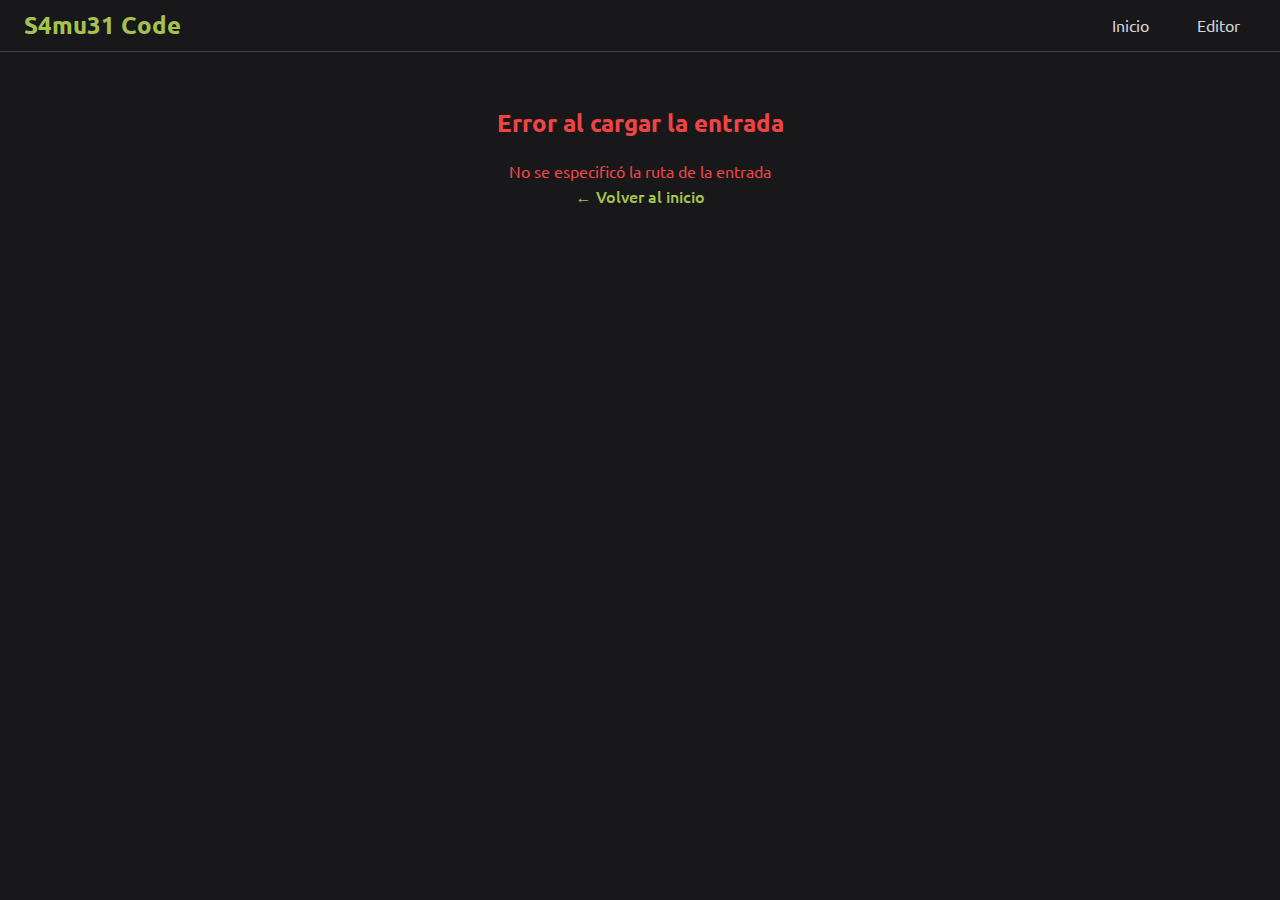
<file: entrada.html>
<!DOCTYPE html>
<html lang="es">
    <head>
        <meta charset="UTF-8" />
        <meta name="viewport" content="width=device-width, initial-scale=1.0" />
        <title>Entrada del Blog</title>
        <link rel="stylesheet" href="cdn/font/ubuntu-font.css" />
        <link rel="stylesheet" href="styles.css" />
        <link rel="stylesheet" href="cdn/prism/prism-dark-svc.css" />
        <script src="cdn/prism/prism-core.min.js"></script>
        <script src="cdn/prism/prism-autoloader.min.js"></script>
        <script src="cdn/marked/marked.umd.js"></script>
        <script src="script-all-pages.js"></script>
        <script type="importmap">
            {
                "imports": {
                    "preact": "./cdn/preact/preact.mjs",
                    "preact/hooks": "./cdn/preact/hooks.mjs",
                    "htm/preact": "./cdn/preact/htm-preact.mjs"
                }
            }
        </script>
    </head>
    <body>
        <div id="app"></div>

        <script type="module">
            import { render } from "preact";
            import { useState, useEffect, useRef } from "preact/hooks";
            import { html } from "htm/preact";
            import {
                renderMarkdown,
                showCopySuccess,
                manageEscapeIframe,
                manageClickFloatButton,
            } from "./markdownProcessor.js";

            // Manejador para la tecla Escape
            document.addEventListener("keydown", function (e) {
                if (e.key === "Escape") {
                    manageEscapeIframe();
                }
            });

            document.addEventListener("click", function (e) {
                manageClickFloatButton(e);
            });

            function BlogEntry() {
                const [content, setContent] = useState("");
                const [title, setTitle] = useState("");
                const [loading, setLoading] = useState(true);
                const [error, setError] = useState(null);

                useEffect(() => {
                    const urlParams = new URLSearchParams(
                        window.location.search
                    );
                    const entryPath = urlParams.get("path");

                    if (!entryPath) {
                        setError("No se especificó la ruta de la entrada");
                        setLoading(false);
                        return;
                    }

                    // Cargar el archivo Markdown
                    fetch(entryPath)
                        .then((response) => {
                            if (!response.ok) {
                                throw new Error(
                                    `Error ${response.status}: ${response.statusText}`
                                );
                            }
                            return response.text();
                        })
                        .then((markdownContent) => {
                            let finalHtml = renderMarkdown(markdownContent);

                            setContent(finalHtml);

                            // Extraer título del primer h1
                            const titleMatch =
                                markdownContent.match(/^#\s+(.+)$/m);
                            if (titleMatch) {
                                setTitle(titleMatch[1]);
                                document.title = titleMatch[1] + " - S4mu31 Code";
                            }

                            setLoading(false);

                            // Aplicar coloreo de sintaxis después de renderizar
                            setTimeout(() => {
                                if (window.Prism) {
                                    window.Prism.highlightAll();
                                }
                            }, 100);
                        })
                        .catch((err) => {
                            console.error("Error loading entry:", err);
                            setError(err.message);
                            setLoading(false);
                        });
                }, []);

                if (loading) {
                    return html`
                        <div class="app">
                            <header class="header">
                                <h1><a href="./index.html">S4mu31 Code</a></h1>
                                <nav class="nav">
                                    <a href="./index.html">Inicio</a>
                                    <a href="./editor.html">Editor</a>
                                </nav>
                            </header>
                            <main class="main-container">
                                <div class="loading">Cargando entrada...</div>
                            </main>
                        </div>
                    `;
                }

                if (error) {
                    return html`
                        <div class="app">
                            <header class="header">
                                <h1><a href="./index.html">S4mu31 Code</a></h1>
                                <nav class="nav">
                                    <a href="./index.html">Inicio</a>
                                    <a href="./editor.html">Editor</a>
                                </nav>
                            </header>
                            <main class="main-container">
                                <div class="error">
                                    <h2>Error al cargar la entrada</h2>
                                    <p>${error}</p>
                                    <a href="./index.html"
                                        >← Volver al inicio</a
                                    >
                                </div>
                            </main>
                        </div>
                    `;
                }

                return html`
                    <div class="app">
                        <header class="header">
                            <h1><a href="./index.html">S4mu31 Code</a></h1>
                            <nav class="nav">
                                <a href="./index.html">Inicio</a>
                                <a href="./editor.html">Editor</a>
                            </nav>
                        </header>

                        <main class="main-container">
                            <article class="blog-entry">
                                <div class="entry-navigation">
                                    <a href="./index.html"
                                        >← Volver al inicio</a
                                    >
                                </div>

                                <div
                                    class="entry-content"
                                    dangerouslySetInnerHTML=${{
                                        __html: content,
                                    }}
                                />
                            </article>
                        </main>

                        <footer class="footer">
                            <p>© 2025 S4mu31 Code.</p>
                        </footer>
                    </div>
                `;
            }

            render(html`<${BlogEntry} />`, document.getElementById("app"));
        </script>
    </body>
</html>
</file>
<file: cdn/font/ubuntu-font.css>
/* cyrillic-ext */
@font-face {
    font-family: "Ubuntu";
    font-style: normal;
    font-weight: 300;
    font-display: swap;
    src: url(./ubuntu/v20/4iCv6KVjbNBYlgoC1CzjvWyNL4U.woff2)
        format("woff2");
    unicode-range: U+0460-052F, U+1C80-1C8A, U+20B4, U+2DE0-2DFF, U+A640-A69F,
        U+FE2E-FE2F;
}
/* cyrillic */
@font-face {
    font-family: "Ubuntu";
    font-style: normal;
    font-weight: 300;
    font-display: swap;
    src: url(./ubuntu/v20/4iCv6KVjbNBYlgoC1CzjtGyNL4U.woff2)
        format("woff2");
    unicode-range: U+0301, U+0400-045F, U+0490-0491, U+04B0-04B1, U+2116;
}
/* greek-ext */
@font-face {
    font-family: "Ubuntu";
    font-style: normal;
    font-weight: 300;
    font-display: swap;
    src: url(./ubuntu/v20/4iCv6KVjbNBYlgoC1CzjvGyNL4U.woff2)
        format("woff2");
    unicode-range: U+1F00-1FFF;
}
/* greek */
@font-face {
    font-family: "Ubuntu";
    font-style: normal;
    font-weight: 300;
    font-display: swap;
    src: url(./ubuntu/v20/4iCv6KVjbNBYlgoC1Czjs2yNL4U.woff2)
        format("woff2");
    unicode-range: U+0370-0377, U+037A-037F, U+0384-038A, U+038C, U+038E-03A1,
        U+03A3-03FF;
}
/* latin-ext */
@font-face {
    font-family: "Ubuntu";
    font-style: normal;
    font-weight: 300;
    font-display: swap;
    src: url(./ubuntu/v20/4iCv6KVjbNBYlgoC1CzjvmyNL4U.woff2)
        format("woff2");
    unicode-range: U+0100-02BA, U+02BD-02C5, U+02C7-02CC, U+02CE-02D7,
        U+02DD-02FF, U+0304, U+0308, U+0329, U+1D00-1DBF, U+1E00-1E9F,
        U+1EF2-1EFF, U+2020, U+20A0-20AB, U+20AD-20C0, U+2113, U+2C60-2C7F,
        U+A720-A7FF;
}
/* latin */
@font-face {
    font-family: "Ubuntu";
    font-style: normal;
    font-weight: 300;
    font-display: swap;
    src: url(./ubuntu/v20/4iCv6KVjbNBYlgoC1CzjsGyN.woff2)
        format("woff2");
    unicode-range: U+0000-00FF, U+0131, U+0152-0153, U+02BB-02BC, U+02C6, U+02DA,
        U+02DC, U+0304, U+0308, U+0329, U+2000-206F, U+20AC, U+2122, U+2191,
        U+2193, U+2212, U+2215, U+FEFF, U+FFFD;
}
/* cyrillic-ext */
@font-face {
    font-family: "Ubuntu";
    font-style: normal;
    font-weight: 400;
    font-display: swap;
    src: url(./ubuntu/v20/4iCs6KVjbNBYlgoKcg72j00.woff2)
        format("woff2");
    unicode-range: U+0460-052F, U+1C80-1C8A, U+20B4, U+2DE0-2DFF, U+A640-A69F,
        U+FE2E-FE2F;
}
/* cyrillic */
@font-face {
    font-family: "Ubuntu";
    font-style: normal;
    font-weight: 400;
    font-display: swap;
    src: url(./ubuntu/v20/4iCs6KVjbNBYlgoKew72j00.woff2)
        format("woff2");
    unicode-range: U+0301, U+0400-045F, U+0490-0491, U+04B0-04B1, U+2116;
}
/* greek-ext */
@font-face {
    font-family: "Ubuntu";
    font-style: normal;
    font-weight: 400;
    font-display: swap;
    src: url(./ubuntu/v20/4iCs6KVjbNBYlgoKcw72j00.woff2)
        format("woff2");
    unicode-range: U+1F00-1FFF;
}
/* greek */
@font-face {
    font-family: "Ubuntu";
    font-style: normal;
    font-weight: 400;
    font-display: swap;
    src: url(./ubuntu/v20/4iCs6KVjbNBYlgoKfA72j00.woff2)
        format("woff2");
    unicode-range: U+0370-0377, U+037A-037F, U+0384-038A, U+038C, U+038E-03A1,
        U+03A3-03FF;
}
/* latin-ext */
@font-face {
    font-family: "Ubuntu";
    font-style: normal;
    font-weight: 400;
    font-display: swap;
    src: url(./ubuntu/v20/4iCs6KVjbNBYlgoKcQ72j00.woff2)
        format("woff2");
    unicode-range: U+0100-02BA, U+02BD-02C5, U+02C7-02CC, U+02CE-02D7,
        U+02DD-02FF, U+0304, U+0308, U+0329, U+1D00-1DBF, U+1E00-1E9F,
        U+1EF2-1EFF, U+2020, U+20A0-20AB, U+20AD-20C0, U+2113, U+2C60-2C7F,
        U+A720-A7FF;
}
/* latin */
@font-face {
    font-family: "Ubuntu";
    font-style: normal;
    font-weight: 400;
    font-display: swap;
    src: url(./ubuntu/v20/4iCs6KVjbNBYlgoKfw72.woff2)
        format("woff2");
    unicode-range: U+0000-00FF, U+0131, U+0152-0153, U+02BB-02BC, U+02C6, U+02DA,
        U+02DC, U+0304, U+0308, U+0329, U+2000-206F, U+20AC, U+2122, U+2191,
        U+2193, U+2212, U+2215, U+FEFF, U+FFFD;
}
/* cyrillic-ext */
@font-face {
    font-family: "Ubuntu";
    font-style: normal;
    font-weight: 500;
    font-display: swap;
    src: url(./ubuntu/v20/4iCv6KVjbNBYlgoCjC3jvWyNL4U.woff2)
        format("woff2");
    unicode-range: U+0460-052F, U+1C80-1C8A, U+20B4, U+2DE0-2DFF, U+A640-A69F,
        U+FE2E-FE2F;
}
/* cyrillic */
@font-face {
    font-family: "Ubuntu";
    font-style: normal;
    font-weight: 500;
    font-display: swap;
    src: url(./ubuntu/v20/4iCv6KVjbNBYlgoCjC3jtGyNL4U.woff2)
        format("woff2");
    unicode-range: U+0301, U+0400-045F, U+0490-0491, U+04B0-04B1, U+2116;
}
/* greek-ext */
@font-face {
    font-family: "Ubuntu";
    font-style: normal;
    font-weight: 500;
    font-display: swap;
    src: url(./ubuntu/v20/4iCv6KVjbNBYlgoCjC3jvGyNL4U.woff2)
        format("woff2");
    unicode-range: U+1F00-1FFF;
}
/* greek */
@font-face {
    font-family: "Ubuntu";
    font-style: normal;
    font-weight: 500;
    font-display: swap;
    src: url(./ubuntu/v20/4iCv6KVjbNBYlgoCjC3js2yNL4U.woff2)
        format("woff2");
    unicode-range: U+0370-0377, U+037A-037F, U+0384-038A, U+038C, U+038E-03A1,
        U+03A3-03FF;
}
/* latin-ext */
@font-face {
    font-family: "Ubuntu";
    font-style: normal;
    font-weight: 500;
    font-display: swap;
    src: url(./ubuntu/v20/4iCv6KVjbNBYlgoCjC3jvmyNL4U.woff2)
        format("woff2");
    unicode-range: U+0100-02BA, U+02BD-02C5, U+02C7-02CC, U+02CE-02D7,
        U+02DD-02FF, U+0304, U+0308, U+0329, U+1D00-1DBF, U+1E00-1E9F,
        U+1EF2-1EFF, U+2020, U+20A0-20AB, U+20AD-20C0, U+2113, U+2C60-2C7F,
        U+A720-A7FF;
}
/* latin */
@font-face {
    font-family: "Ubuntu";
    font-style: normal;
    font-weight: 500;
    font-display: swap;
    src: url(./ubuntu/v20/4iCv6KVjbNBYlgoCjC3jsGyN.woff2)
        format("woff2");
    unicode-range: U+0000-00FF, U+0131, U+0152-0153, U+02BB-02BC, U+02C6, U+02DA,
        U+02DC, U+0304, U+0308, U+0329, U+2000-206F, U+20AC, U+2122, U+2191,
        U+2193, U+2212, U+2215, U+FEFF, U+FFFD;
}
/* cyrillic-ext */
@font-face {
    font-family: "Ubuntu";
    font-style: normal;
    font-weight: 700;
    font-display: swap;
    src: url(./ubuntu/v20/4iCv6KVjbNBYlgoCxCvjvWyNL4U.woff2)
        format("woff2");
    unicode-range: U+0460-052F, U+1C80-1C8A, U+20B4, U+2DE0-2DFF, U+A640-A69F,
        U+FE2E-FE2F;
}
/* cyrillic */
@font-face {
    font-family: "Ubuntu";
    font-style: normal;
    font-weight: 700;
    font-display: swap;
    src: url(./ubuntu/v20/4iCv6KVjbNBYlgoCxCvjtGyNL4U.woff2)
        format("woff2");
    unicode-range: U+0301, U+0400-045F, U+0490-0491, U+04B0-04B1, U+2116;
}
/* greek-ext */
@font-face {
    font-family: "Ubuntu";
    font-style: normal;
    font-weight: 700;
    font-display: swap;
    src: url(./ubuntu/v20/4iCv6KVjbNBYlgoCxCvjvGyNL4U.woff2)
        format("woff2");
    unicode-range: U+1F00-1FFF;
}
/* greek */
@font-face {
    font-family: "Ubuntu";
    font-style: normal;
    font-weight: 700;
    font-display: swap;
    src: url(./ubuntu/v20/4iCv6KVjbNBYlgoCxCvjs2yNL4U.woff2)
        format("woff2");
    unicode-range: U+0370-0377, U+037A-037F, U+0384-038A, U+038C, U+038E-03A1,
        U+03A3-03FF;
}
/* latin-ext */
@font-face {
    font-family: "Ubuntu";
    font-style: normal;
    font-weight: 700;
    font-display: swap;
    src: url(./ubuntu/v20/4iCv6KVjbNBYlgoCxCvjvmyNL4U.woff2)
        format("woff2");
    unicode-range: U+0100-02BA, U+02BD-02C5, U+02C7-02CC, U+02CE-02D7,
        U+02DD-02FF, U+0304, U+0308, U+0329, U+1D00-1DBF, U+1E00-1E9F,
        U+1EF2-1EFF, U+2020, U+20A0-20AB, U+20AD-20C0, U+2113, U+2C60-2C7F,
        U+A720-A7FF;
}
/* latin */
@font-face {
    font-family: "Ubuntu";
    font-style: normal;
    font-weight: 700;
    font-display: swap;
    src: url(./ubuntu/v20/4iCv6KVjbNBYlgoCxCvjsGyN.woff2)
        format("woff2");
    unicode-range: U+0000-00FF, U+0131, U+0152-0153, U+02BB-02BC, U+02C6, U+02DA,
        U+02DC, U+0304, U+0308, U+0329, U+2000-206F, U+20AC, U+2122, U+2191,
        U+2193, U+2212, U+2215, U+FEFF, U+FFFD;
}
</file>
<file: styles.css>
/* Variables CSS y Temas */
:root,[data-theme="dark"] {
    /* Tema estilo dark */
    --primary-color: #a5c14f;
    --primary-dark: #bddc58;
    --secondary-color: #ceff623d;
    --accent-color: #ec4899;
    --success-color: #22c55e;
    --warning-color: #f59e0b;
    --error-color: #ef4444;

    --bg-color: #18181b;
    --bg-secondary: #27272a;
    --bg-hover: #3f3f46;
    --bg-tertiary: #52525b;
    --text-color: #fafafa;
    --text-secondary: #d4d4d8;
    --text-muted: #a1a1aa;
    --border-color: #3f3f46;
}

[data-theme="light"] {
    /* Tema claro por defecto */
    --primary-color: #6a6b70;
    --primary-dark: #7296f9;
    --secondary-color: #64748b;
    --accent-color: #f59e0b;
    --success-color: #10b981;
    --warning-color: #f59e0b;
    --error-color: #ef4444;

    --bg-color: #ffffff;
    --bg-secondary: #f8fafc;
    --bg-hover: #e5e6e7;
    --bg-tertiary: #f1f5f9;
    --text-color: #0f172a;
    --text-secondary: #475569;
    --text-muted: #94a3b8;
    --border-color: #e2e8f0;
}

[data-theme="dark-blue"] {
    /* Tema oscuro clásico */
    --bg-color: #0f172a;
    --bg-secondary: #1e293b;
    --bg-hover: #2a3a55;
    --bg-tertiary: #334155;
    --text-color: #f1f5f9;
    --text-secondary: #cbd5e1;
    --text-muted: #64748b;
    --border-color: #334155;
}



[data-theme="light-purple"] {
    /* Tema claro con acentos morados */
    --primary-color: #a78bfa;
    --primary-dark: #8b5cf6;
    --secondary-color: #6d28d9;
    --accent-color: #7c3aed;
    --success-color: #10b981;
    --warning-color: #f59e0b;
    --error-color: #ef4444;

    --bg-color: #ffffff;
    --bg-secondary: #f5f3ff;
    --bg-hover: #ede9fe;
    --bg-tertiary: #ddd6fe;
    --text-color: #2e1065;
    --text-secondary: #5b21b6;
    --text-muted: #7c3aed;
    --border-color: #e9d5ff;
}

:root {
    /* Variables comunes para todos los temas */
    --border-radius: 8px;
    --shadow: 0 1px 3px 0 rgb(0 0 0 / 0.1), 0 1px 2px -1px rgb(0 0 0 / 0.1);
    --shadow-lg: 0 10px 15px -3px rgb(0 0 0 / 0.1),
        0 4px 6px -4px rgb(0 0 0 / 0.1);

    --spacing-xs: 4px;
    --spacing-sm: 8px;
    --spacing-md: 16px;
    --spacing-lg: 24px;
    --spacing-xl: 32px;
    --spacing-2xl: 48px;

    --header-height: 60px;

    /* Fuente personalizada Ubuntu */
    --font-family: "Ubuntu", -apple-system, BlinkMacSystemFont, "Segoe UI", 
                   Roboto, Oxygen, Cantarell, "Helvetica Neue", sans-serif;
}

/* Transitions between pages */
/* @view-transition {
    navigation: auto;
}

::view-transition-old(root) {
    animation: do-nothing-animation 0.5s forwards;
    z-index: 1;
}

::view-transition-new(root) {
    animation: slide-in-from-right 0.5s forwards;
    z-index: 2;
}

@keyframes do-nothing-animation {
    from {
        transform: translate(0);
    }
    to {
        transform: translate(0);
    }
}

@keyframes slide-in-from-right {
    from {
        transform: translate(100%);
    }
    to {
        transform: translate(0);
    }
} */

/* Reset y base */
* {
    margin: 0;
    padding: 0;
    box-sizing: border-box;
}

html {
    scrollbar-width: thin;
    scrollbar-color: #646464 #232323;
}

body {
    font-family: var(--font-family);
    line-height: 1.6;
    color: var(--text-secondary);
    background-color: var(--bg-color);
}

/* Layout principal */
.app {
    min-height: 100vh;
    display: flex;
    flex-direction: column;
}

.header {
    background-color: var(--bg-color);
    border-bottom: 1px solid var(--border-color);
    padding: 0.4em var(--spacing-lg);
    display: flex;
    justify-content: space-between;
    align-items: center;
    top: 0px;
    z-index: 100;
}

.header h1 {
    font-size: 1.5rem;
    font-weight: 700;
    color: var(--primary-color);
}

.header h1 a {
    text-decoration: none;
    color: inherit;
}

.nav {
    display: flex;
    gap: var(--spacing-md);
}

.nav a {
    text-decoration: none;
    color: var(--text-secondary);
    padding: var(--spacing-xs) var(--spacing-md);
    border-radius: var(--border-radius);
    transition: all 0.2s;
}

.nav a:hover,
.nav a.active {
    background-color: var(--secondary-color);
    color: white;
}

.main-container {
    flex: 1;
    padding: var(--spacing-xs) var(--spacing-2xl);
    max-width: 1200px;
    margin: 0 auto;
    width: 100%;
}

.footer {
    background-color: var(--bg-secondary);
    border-top: 1px solid var(--border-color);
    padding: var(--spacing-xs) var(--spacing-xs);
    text-align: center;
    color: var(--text-muted);
    font-size: 0.875rem;
}

/* Buscador */

/* Lista del blog */
.blog-list h2 {
    font-size: 1.75rem;
    font-weight: 700;
    margin-bottom: var(--spacing-sm);
    color: var(--text-color);
    margin: 15px;
}

.blog-entry-card {
    background-color: var(--bg-secondary);
    border: 1px solid var(--border-color);
    border-radius: var(--border-radius);
    padding: var(--spacing-lg);
    margin-block: var(--spacing-md);
    transition: all 0.2s;
}

.blog-entry-card:hover {
    box-shadow: var(--shadow-lg);
    transform: translateY(-2px);
}

.blog-entry-card h3 {
    font-size: 1.25rem;
    margin-bottom: var(--spacing-sm);
}

.blog-entry-card h3 a {
    text-decoration: none;
    color: var(--text-color);
    transition: color 0.2s;
}

.blog-entry-card h3 a:hover {
    color: var(--primary-color);
}

.entry-summary {
    color: var(--text-secondary);
    margin-bottom: var(--spacing-md);
}

.entry-meta {
    display: flex;
    justify-content: space-between;
    align-items: center;
    font-size: 0.875rem;
}

.entry-date {
    color: var(--text-muted);
}

.entry-tags {
    display: flex;
    gap: var(--spacing-sm);
}

.entry-tags > .tag {
    background: var(--bg-color);
    border-radius: 7px;
    padding: 0.1em 0.5em;
}

/* Entrada individual */
.blog-entry {
    max-width: 800px;
    margin: 0 auto;
}

.entry-navigation {
    margin-block: var(--spacing-md);
}

.entry-navigation a {
    text-decoration: none;
    color: var(--primary-color);
    font-weight: 500;
    transition: color 0.2s;
}

.entry-navigation a:hover {
    color: var(--primary-dark);
}

.entry-content {
    word-wrap: break-word;
}

.entry-content h1 {
    font-size: 2.5rem;
    font-weight: 800;
    margin-bottom: var(--spacing-md);
    color: var(--text-color);
}

.entry-content h2 {
    font-size: 2rem;
    font-weight: 700;
    margin-top: var(--shadow-lg);
    margin-bottom: var(--spacing-xs);
    color: var(--text-color);
}

.entry-content h3 {
    font-size: 1.5rem;
    font-weight: 600;
    margin-top: var(--spacing-xs);
    margin-bottom: var(--spacing-xs);
    color: var(--text-color);
}

.entry-content p {
    margin-bottom: var(--spacing-md);
    color: var(--text-secondary);
}

.entry-content ul,
.entry-content ol {
    margin-bottom: var(--spacing-md);
    padding-left: var(--spacing-xl);
}

.entry-content li {
    margin-bottom: var(--spacing-sm);
    color: var(--text-secondary);
}

.entry-content a {
    color: var(--primary-color);
    text-decoration: underline;
    transition: color 0.2s;
}

.entry-content a:hover {
    color: var(--primary-dark);
}

.entry-content code {
    background-color: var(--bg-tertiary);
    padding: 2px 6px;
    border-radius: 4px;
    font-family: "SF Mono", Monaco, "Cascadia Code", Consolas, monospace;
    font-size: 0.875rem;
}

.entry-content pre {
    background-color: var(--bg-tertiary);
    padding: var(--spacing-md);
    border-radius: var(--border-radius);
    overflow-x: auto;
    margin-bottom: var(--spacing-md);
}

.entry-content pre code {
    background: none;
    padding: 0;
    color: inherit;
}

.entry-content blockquote {
    border-left: 4px solid #3b80ac;
    padding-left: var(--spacing-md);
    margin: var(--spacing-sm) 0;
    color: var(--text-secondary);
    background-color: #242d2f;
    font-family: monospace, monospace;
    word-spacing: -0.1em;
    padding: 1em;
}

.entry-content blockquote > p {
    margin-bottom: 0px;
}

.entry-content table {
    width: 100%;
    border-collapse: collapse;
    margin-bottom: var(--spacing-md);
}

.entry-content th,
.entry-content td {
    border: 1px solid var(--border-color);
    padding: var(--spacing-sm) var(--spacing-md);
    text-align: left;
}

.entry-content th {
    background-color: var(--bg-secondary);
    font-weight: 600;
}

.iframe-container {
    position: relative;
    border-radius: var(--border-radius);
    overflow: hidden;
    box-shadow: var(--shadow);
}

.iframe-container iframe {
    border: none;
    width: 100%;
    height: 27em;
    border: solid #4c4c4c 2px;
    border-radius: 9px;
}

/* Estados */
.loading,
.error {
    text-align: center;
    padding: var(--spacing-2xl);
}

.error {
    color: var(--error-color);
}

.error h2 {
    margin-bottom: var(--spacing-md);
}

.error a {
    color: var(--primary-color);
    text-decoration: none;
    font-weight: 500;
}

/* Code buttons and iframe */
.code-block-wrapper {
    position: relative;
}
.code-block-wrapper pre {
    margin: 0;
}
.code-copy-button {
    position: absolute;
    top: 8px;
    right: 8px;
    background: var(--bg-secondary);
    border: 1px solid var(--border-color);
    border-radius: var(--border-radius);
    padding: 4px;
    cursor: pointer;
    opacity: 0;
    transition: opacity 0.2s;
    color: var(--text-color);
    display: flex;
    align-items: center;
    justify-content: center;
}
.code-block-wrapper:hover .code-copy-button {
    opacity: 1;
}
.code-copy-button:hover {
    background: var(--bg-hover);
}
.iframe-expand-button {
    position: absolute;
    top: 3px;
    right: 3px;
    background: var(--bg-secondary);
    border: 1px solid var(--border-color);
    border-radius: var(--border-radius);
    padding: 4px;
    cursor: pointer;
    opacity: 0;
    transition: opacity 0.2s;
    color: var(--text-color);
    display: flex;
    align-items: center;
    justify-content: center;
    z-index: 100;
}
.iframe-container:hover .iframe-expand-button {
    opacity: 1;
    outline: none;
}
.iframe-expand-button:hover {
    background: var(--bg-hover);
}
.iframe-container.expanded {
    position: fixed;
    top: 0;
    left: 0;
    width: 100%;
    height: 100%;
    z-index: 1000;
    background: rgb(44 44 44 / 90%);
    display: flex;
    align-items: center;
    justify-content: center;
    padding: 1.8rem;
    margin: 0px;
}
.iframe-container.expanded iframe {
    width: 100% !important;
    height: 100% !important;
    max-width: none;
    max-height: none;
}

/* Imágenes en pantalla completa */
.entry-content img {
    cursor: pointer;
    transition: transform 0.2s;
    max-width: 100%;
}

.entry-content img:hover {
    transform: scale(1.01);
}

.fullscreen-image-container {
    position: fixed;
    top: 0;
    left: 0;
    width: 100%;
    height: 100%;
    background: rgba(44, 44, 44, 0.9);
    z-index: 1000;
    display: flex;
    align-items: center;
    justify-content: center;
    padding: 1.8rem;
    opacity: 0;
    transition: opacity 0.3s ease;
}

.fullscreen-image-container.visible {
    opacity: 1;
}

.fullscreen-image-container img {
    max-width: 100%;
    max-height: 100%;
    object-fit: contain;
}

.fullscreen-image-close {
    position: absolute;
    top: 0.75rem;
    right: 0.75rem;
    background: var(--bg-secondary);
    border: 1px solid var(--border-color);
    border-radius: var(--border-radius);
    padding: 4px;
    cursor: pointer;
    color: var(--text-color);
    display: flex;
    align-items: center;
    justify-content: center;
    transition: background 0.2s;
    width: 24px;
    height: 24px;
}

.fullscreen-image-close:hover {
    background: var(--bg-hover);
}

/* Estilos base del buscador para todas las vistas */
.search-container {
    position: relative;
    flex: 1;
    max-width: 600px;
    margin: 0 var(--spacing-md);
    display: flex;
    justify-content: flex-end;
}

.search-button {
    display: none;
    background: none;
    border: none;
    color: var(--text-muted);
    cursor: pointer;
    padding: var(--spacing-xs);
    transition: color 0.2s;
}

.search-button:hover {
    color: var(--text-color);
}

.search-container .search-bar {
    position: relative;
    width: 100%;
    z-index: 50;
}

.close-search {
    display: none;
    background: none;
    border: none;
    color: var(--text-muted);
    cursor: pointer;
    padding: var(--spacing-xs);
    transition: color 0.2s;
}

.close-search:hover {
    color: var(--text-color);
}

.search-input {
    width: 100%;
    padding: 0.5em var(--spacing-2xl) 0.5em var(--spacing-md);
    border: 0px solid;
    border-radius: 13px;
    font-size: 1rem;
    background-color: #293237;
    color: var(--text-color);
    transition: all 0.2s;
}

.search-input:focus {
    outline: none;
    box-shadow: 0 0 0 3px rgba(37, 99, 235, 0.1);
}

.search-icon {
    position: absolute;
    right: var(--spacing-md);
    top: 50%;
    transform: translateY(-37%);
    color: var(--text-muted);
    cursor: pointer;
}

.search-overlay {
    position: fixed;
    top: 0;
    left: 0;
    right: 0;
    bottom: 0;
    background-color: rgba(0, 0, 0, 0.5);
    z-index: 49;
}

/* Resultados de búsqueda para escritorio */
.search-results {
    position: absolute;
    top: calc(100% + 8px);
    left: 0;
    right: 0;
    background-color: var(--bg-color);
    border: 1px solid var(--border-color);
    border-radius: var(--border-radius);
    box-shadow: var(--shadow-lg);
    max-height: 400px;
    overflow-y: auto;
    z-index: 1000;
}

.search-result-item {
    padding: var(--spacing-md);
    cursor: pointer;
    transition: all 0.2s;
}

.search-result-item:hover,
.search-result-item.selected {
    background-color: var(--bg-secondary);
}

.search-result-item h3 {
    font-size: 1rem;
    font-weight: 600;
    margin-bottom: var(--spacing-xs);
    color: var(--primary-color);
}

.search-result-item p {
    font-size: 0.875rem;
    color: var(--text-secondary);
}

@media (max-width: 400px) {
    #header-title {
        display: none;
    }
}

/* Search bar */
@media (max-width: 650px) {
    .header {
        padding: 0 var(--spacing-sm);
    }

    .search-container:not(.mobile-expanded) .search-bar {
        display: none;
    }

    .search-button {
        display: contents;
    }

    .search-container.mobile-expanded {
        position: fixed;
        top: 0;
        left: 0;
        right: 0;
        background-color: var(--bg-color);
        padding: var(--spacing-sm);
        z-index: 1001;
        margin: 0;
        max-width: none;
        height: var(--header-height);
        display: flex;
        align-items: center;
        box-shadow: 0 2px 4px rgba(0, 0, 0, 0.1);
    }

    .search-container.mobile-expanded .close-search {
        display: block;
    }

    .mobile-expanded ~ .nav {
        display: none;
    }

    .search-container.mobile-expanded .search-results {
        position: fixed;
        top: var(--header-height);
        left: 0;
        right: 0;
        border-radius: 0;
        margin-top: 0;
        max-height: calc(100vh - var(--header-height));
        border: none;
        border-top: 1px solid var(--border-color);
    }

    .search-container.mobile-expanded .search-bar {
        display: flex;
        align-items: center;
        gap: var(--spacing-sm);
        width: 100%;
    }

    .search-container.mobile-expanded .search-input {
        flex: 1;
    }
}

@media (max-width: 768px) {
    .main-container {
        padding: var(--spacing-lg) var(--spacing-md);
    }

    .nav {
        gap: var(--spacing-sm);
    }

    .entry-meta {
        flex-direction: column;
        align-items: flex-start;
        gap: var(--spacing-sm);
    }

    .editor-toolbar {
        justify-content: center;
    }

    .editor-content {
        height: 400px;
    }

    .entry-content h1 {
        font-size: 2rem;
    }

    .entry-content h2 {
        font-size: 1.5rem;
    }
}
</file>
<file: cdn/prism/prism-dark-svc.css>
/* PrismJS 1.30.0 https://prismjs.com/download#themes=prism-tomorrow&languages=markup+css+clike+javascript */ code[class*=language-],pre[class*=language-]{white-space: break-spaces;color:#9CDCFE;background:0 0;font-family:Consolas,Monaco,'Andale Mono','Ubuntu Mono',monospace;font-size:1em;text-align:left;word-spacing:normal;word-break:normal;word-wrap:normal;line-height:1.5;-moz-tab-size:4;-o-tab-size:4;tab-size:4;-webkit-hyphens:none;-moz-hyphens:none;-ms-hyphens:none;hyphens:none;scrollbar-color:#616161 #1F1F1F;scrollbar-width: thin;}pre[class*=language-]{padding:1em;margin:.5em 0;overflow:auto}:not(pre)>code[class*=language-],pre[class*=language-]{background:#1F1F1F;border: solid #303030 1px}:not(pre)>code[class*=language-]{padding:.1em;border-radius:.3em;white-space:normal}.token.block-comment,.token.cdata,.token.comment,.token.doctype,.token.prolog{color:#999}.token.punctuation{color:#FED600}.token.doctype .token.punctuation{color:#808080;}.token.tag>.token.punctuation{color:#808080;}.token.attr-name{color: #9CDCFE;}.token.deleted,.token.namespace,.token.tag{color:#569CCC}.token.function-name{color:#6196cc}.token.boolean,.token.function,.token.number{color:#D8D8A7}.token.class-name,.token.constant,.token.property,.token.symbol{color:#f8c555}.token.atrule,.token.builtin,.token.important,.token.keyword,.token.selector{color:#569CD6}.token.attr-value,.token.char,.token.regex,.token.string,.token.variable{color:#CE9178}.token.entity,.token.operator,.token.url{color:#CCCCCC}.token.bold,.token.important{font-weight:700}.token.italic{font-style:italic}.token.entity{cursor:help}.token.inserted{color:green}.token.attr-value .token.punctuation{color: inherit;}.token.attr-value>.token.punctuation.attr-equals{color:#CCCCCC;}code.language-html{color:#CCC !important;}span.token.content {color:#CE9178;}.language-markdown .token.punctuation{color:#6796E6;}code.language-markdown{color:#CCC !important;}
</file>
<file: styles-editor.css>
/* Estilos base para el layout */
html,
body {
    height: 100vh;
    margin: 0;
    padding: 0;
    overflow: hidden;
}

#app,
.app {
    height: 100vh;
    display: flex;
    flex-direction: column;
    overflow: hidden;
}

.main-container {
    flex: 1;
    display: flex;
    flex-direction: column;
    min-height: 0;
    max-width: 100% !important;
    padding: var(--spacing-xs);
    overflow: hidden;
}

.monaco-editor-container {
    height: 100%;
    width: 100%;
    border: none;
}

/* Fuerza el color del texto en el menú de autocompletado de Monaco */

.markdown-preview {
    height: 100%;
    overflow-y: auto;
    padding: var(--spacing-md);
    background-color: var(--bg-color);
}

/* Estilos para el scrollbar de la vista previa */
.markdown-preview::-webkit-scrollbar {
    width: 6px;
}

.markdown-preview::-webkit-scrollbar-track {
    background: transparent;
}

.markdown-preview::-webkit-scrollbar-thumb {
    background-color: var(--border-color);
    border-radius: 3px;
}

.markdown-preview::-webkit-scrollbar-thumb:hover {
    background-color: var(--primary-color);
}

.editor-actions {
    display: flex;
    gap: var(--spacing-md);
    margin-top: var(--spacing-lg);
    justify-content: center;
}

.editor-actions button {
    padding: var(--spacing-md) var(--spacing-lg);
    border: 1px solid var(--border-color);
    background-color: var(--bg-color);
    color: var(--text-color);
    border-radius: var(--border-radius);
    cursor: pointer;
    font-weight: 500;
    transition: all 0.2s;
}

.editor-actions button:hover {
    background-color: var(--bg-secondary);
}

.editor-actions button.primary {
    background-color: var(--primary-color);
    color: white;
    border-color: var(--primary-color);
}

.editor-actions button.primary:hover {
    background-color: var(--primary-dark);
}

.monaco-editor {
    height: 100%;
    color: var(--text-color);
}

.editor-container {
    max-width: 100% !important;
    margin: 0 auto;
    height: 100%;
    width: 100%;
    display: flex;
    flex-direction: column;
}

.editor-toolbar {
    display: flex;
    gap: var(--spacing-sm);
    border-bottom: none;
    flex-wrap: wrap;
    align-items: center;
}

@media (max-width: 560px) {
    .editor-toolbar {
        display: flex;
        gap: 0;
        border-bottom: none;
        flex-wrap: wrap;
        align-items: center;
    }
}

.editor-toolbar button {
    min-width: var(--spacing-lg);
    min-height: var(--spacing-lg);
    border: 1px solid var(--border-color);
    background-color: var(--bg-color);
    color: var(--text-color);
    border-radius: 4px;
    cursor: pointer;
    font-size: 0.875rem;
    transition: all 0.2s;
}

.editor-toolbar button:hover {
    background-color: var(--bg-tertiary);
}

.editor-toolbar button.active {
    background-color: var(--bg-hover);
    color: white;
    border-color: var(--secondary-color);
}

.editor-toolbar button.disabled,
.editor-toolbar button:disabled {
    opacity: 0.5;
    cursor: not-allowed;
}

.toolbar-separator {
    width: 1px;
    background-color: var(--border-color);
    margin: 0 var(--spacing-sm);
}

.editor-content {
    flex: 1;
    border: 1px solid var(--border-color);
    display: flex;
    gap: var(--spacing-md);
    min-height: 0;
    overflow: hidden;
}

.editor-content.right {
    flex-direction: row;
}

.editor-content.bottom {
    flex-direction: column;
}

.editor-content.preview-hidden .markdown-preview {
    display: none;
}

.editor-content.preview-hidden .monaco-editor-container {
    flex: 1;
}

.editor-content:not(.preview-hidden) .monaco-editor-container,
.editor-content:not(.preview-hidden) .markdown-preview {
    flex: 1;
    min-width: 0;
}

.editor-menu {
    position: relative;
}
.menu-trigger {
    display: contents;
    background: none;
    border: none;
    padding: 4px 5px;
    cursor: pointer;
    color: var(--text-color);
}
.menu-content {
    position: absolute;
    top: 100%;
    left: 0;
    background-color: var(--bg-color);
    border: 1px solid var(--border-color);
    border-radius: var(--border-radius);
    box-shadow: var(--shadow);
    z-index: 1000;
    min-width: 200px;
}
.menu-content button {
    display: flex;
    align-items: center;
    gap: 8px;
    width: 100%;
    padding: 8px 16px;
    border: none;
    background: none;
    color: var(--text-color);
    cursor: pointer;
    text-align: left;
}
.menu-content button:hover {
    background-color: var(--bg-secondary);
}
.editor-toolbar .editor-menu {
    position: relative;
}
.editor-toolbar .menu-content {
    position: absolute;
    top: 100%;
    left: 0;
    background-color: var(--bg-color);
    border: 1px solid var(--border-color);
    border-radius: var(--border-radius);
    box-shadow: var(--shadow);
    z-index: 1000;
    min-width: 180px;
}
.editor-toolbar .menu-content button {
    width: 100%;
    text-align: left;
    padding: 8px 12px;
    border: none;
    border-radius: 0;
}
.copy-button {
    background: none;
    border: none;
    padding: 4px;
    cursor: pointer;
    color: var(--text-color);
}
.copy-button:hover {
    color: var(--primary-color);
}
.editor-content {
    display: flex;
    gap: 1rem;
}
.editor-content.right {
    flex-direction: row;
}
.editor-content.bottom {
    flex-direction: column;
}
.monaco-editor-container,
.markdown-preview {
    flex: 1;
    min-height: 500px;
}

/* Nuevos estilos para el selector de tabla tipo Excel */
.table-grid-selector {
    padding: 8px;
    max-width: 320px;
}

.table-grid-header {
    display: flex;
    justify-content: space-between;
    margin-bottom: 8px;
    padding: 0 4px;
    font-size: 0.85rem;
    color: var(--text-secondary);
}

.table-grid-container {
    display: grid;
    grid-template-columns: repeat(10, 1fr);
    gap: 2px;
    margin-bottom: 12px;
}

.table-grid-cell {
    width: 22px;
    height: 22px;
    background-color: var(--bg-secondary);
    border: 1px solid var(--border-color);
    cursor: pointer;
    transition: all 0.15s ease;
}

.table-grid-cell.active {
    background-color: var(--primary-color);
    border-color: var(--primary-color);
}

.table-grid-container:hover .table-grid-cell.active {
    background-color: var(--primary-color);
    border-color: var(--primary-color);
}

.table-grid-actions {
    display: flex;
    justify-content: space-between;
    align-items: center;
    margin-top: 8px;
}

.table-grid-dimensions {
    font-size: 0.9rem;
    color: var(--text-secondary);
}

.table-grid-actions button {
    padding: 4px 12px;
    font-size: 0.85rem;
}

.table-grid-custom {
    text-align: center;
    margin-top: 8px;
    padding-top: 8px;
    border-top: 1px solid var(--border-color);
}

.table-grid-custom button {
    width: 100%;
    padding: 6px;
    font-size: 0.85rem;
}
</file>
